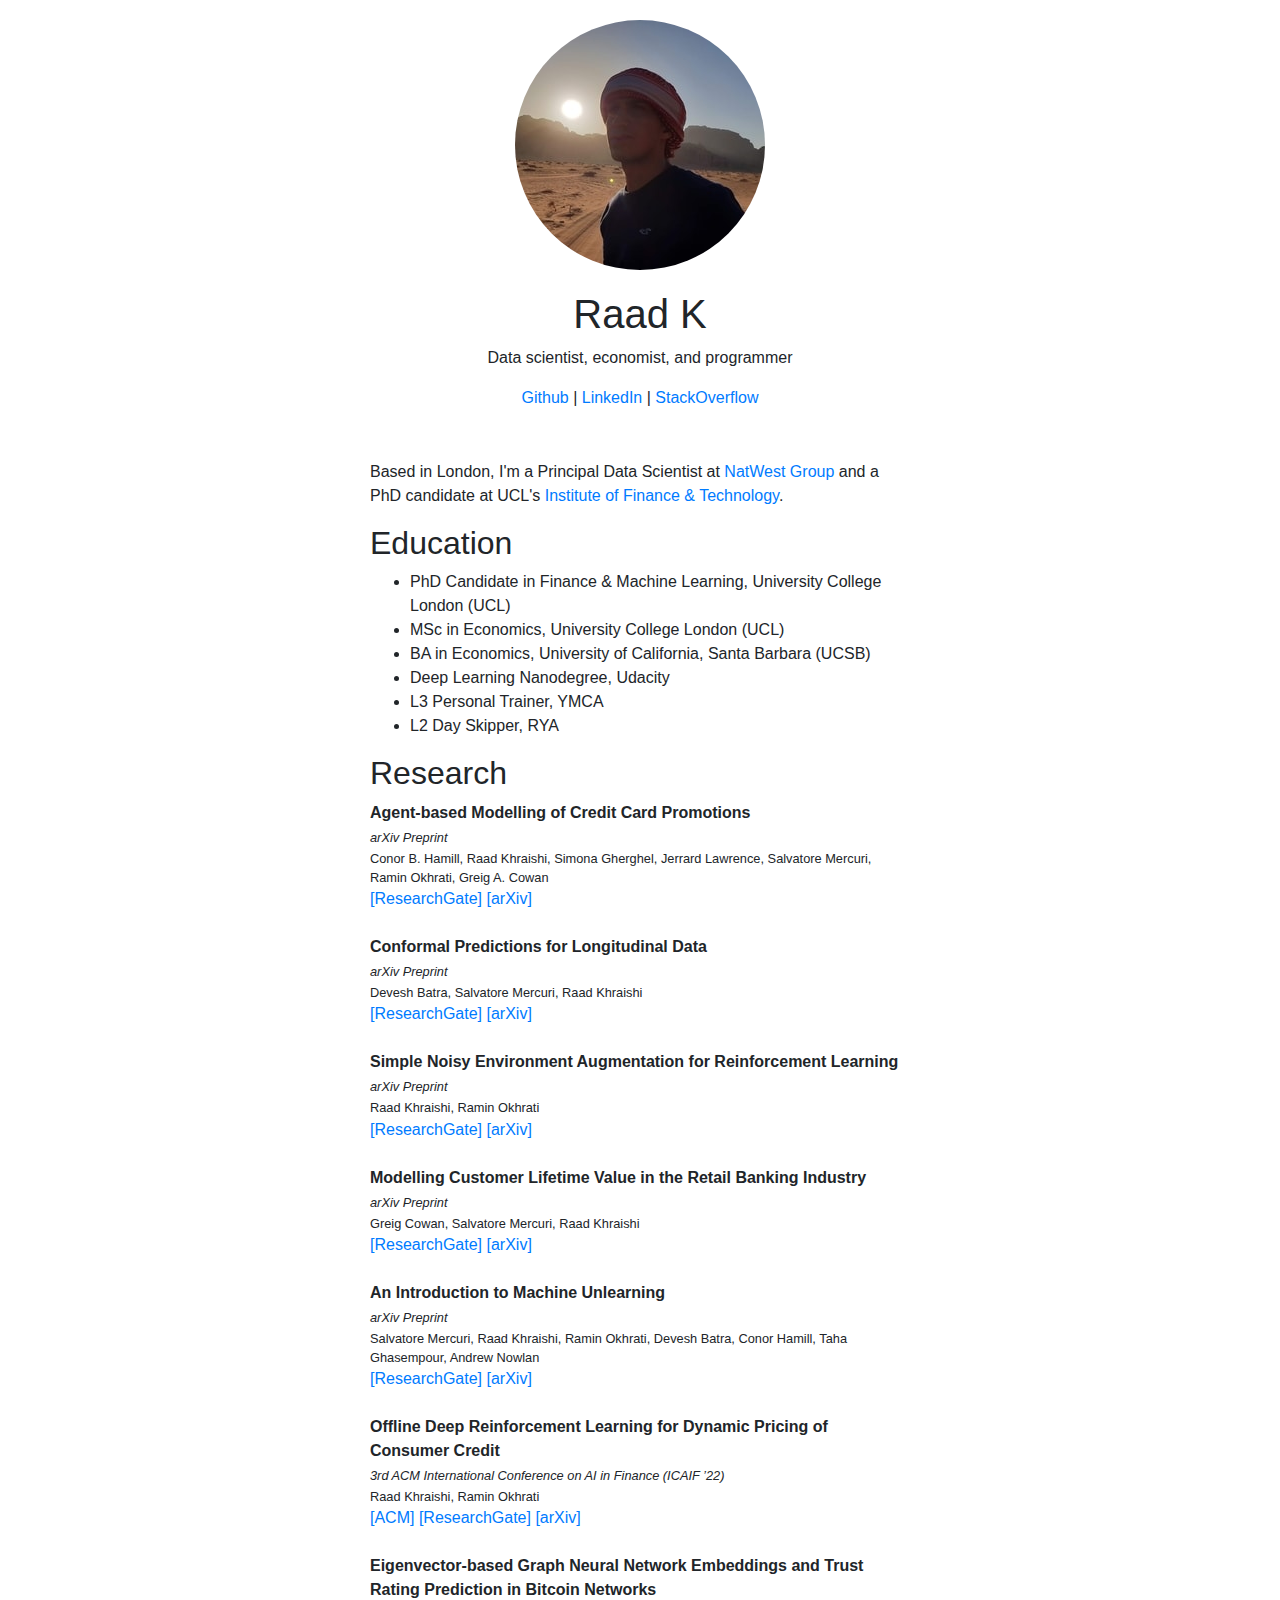
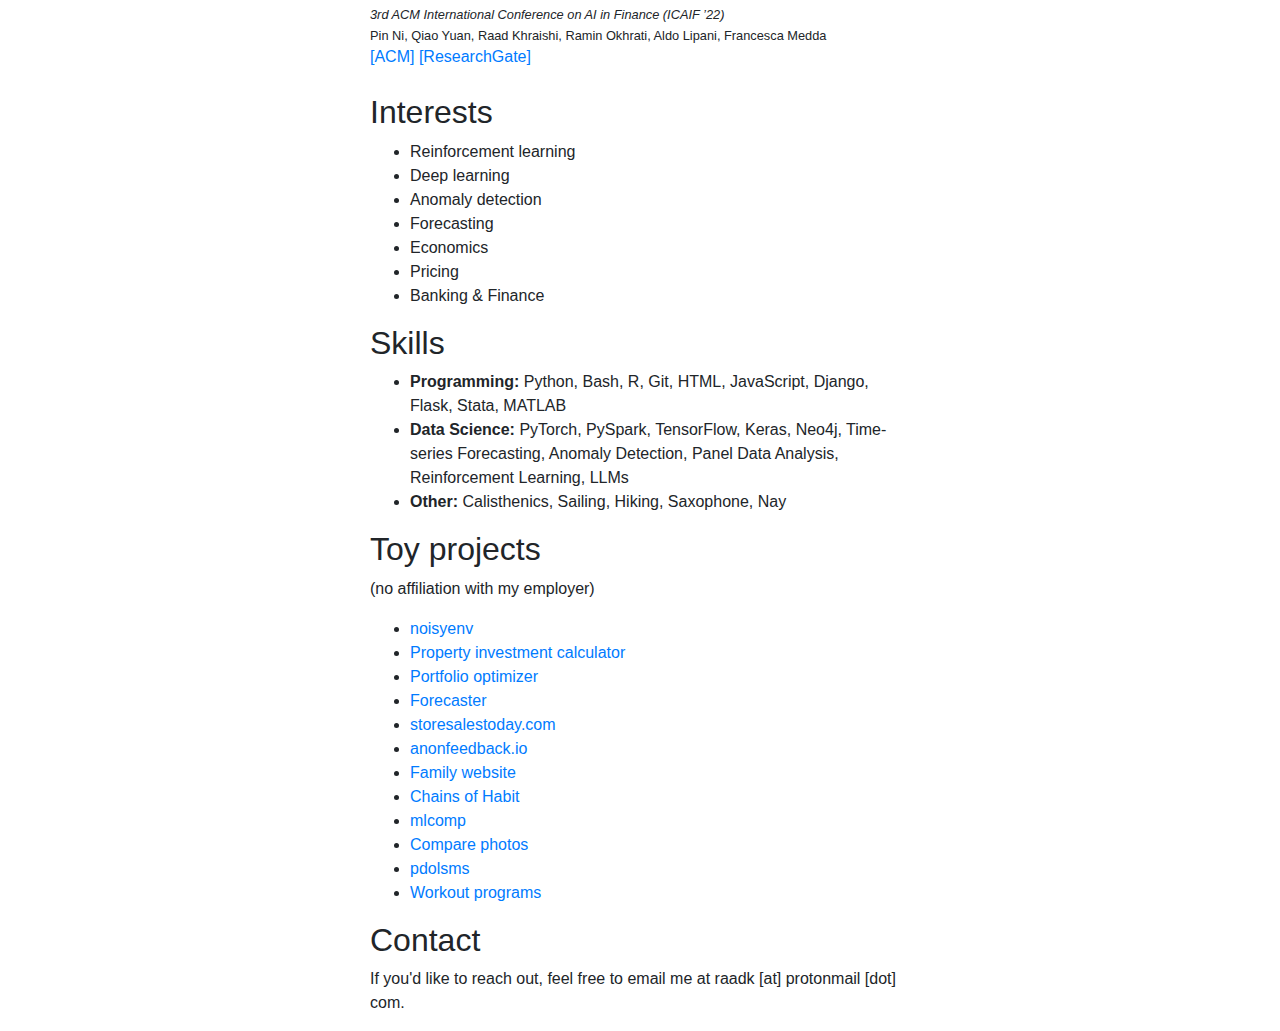
<file: index.html>
<!doctype html>
<html lang="en">
<head>
    <meta charset="utf-8">
    <meta name="viewport" content="width=device-width, initial-scale=1, shrink-to-fit=no">
    <link rel="stylesheet" href="https://maxcdn.bootstrapcdn.com/bootstrap/4.0.0/css/bootstrap.min.css"
          integrity="sha384-Gn5384xqQ1aoWXA+058RXPxPg6fy4IWvTNh0E263XmFcJlSAwiGgFAW/dAiS6JXm" crossorigin="anonymous">
    <title>Raad K</title>
    <meta property="og:description" content="Data scientist, economist, and programmer">
    <meta property="og:locale" content="en-us">
    <link rel="shortcut icon" href="favicon.ico"/>
    <link rel="stylesheet" href="css/styles.css"/>
</head>

<body>

<div class="container">
    <div class="row">
        <div class="col-12 col-md-10 offset-md-1 col-xl-6 offset-xl-3">
            <div class="text-center heading">
                <img class="portrait" src="img/profile.jpg" itemprop="image" alt="Profile photo">
                <h1>Raad K</h1>
                <p>Data scientist, economist, and programmer</p>
                <p><a href="https://github.com/raadk">Github</a> | <a href="https://www.linkedin.com/in/raadkhraishi/">LinkedIn</a>
                    | <a href="https://stackoverflow.com/users/4005390/raad">StackOverflow</a></p>
            </div>

            <p>Based in London, I'm a Principal Data Scientist at <a href="https://www.natwestgroup.com/">NatWest Group</a> and a PhD candidate at UCL's <a href="https://www.ucl.ac.uk/institute-finance-technology/">Institute of Finance &amp; Technology</a>.</p>

            <h2>Education</h2>
            <ul>
              <li>PhD Candidate in Finance &amp; Machine Learning, University College London (UCL)</li>
              <li>MSc in Economics, University College London (UCL)</li>
              <li>BA in Economics, University of California, Santa Barbara (UCSB)</li>
              <li>Deep Learning Nanodegree, Udacity</li>
              <li>L3 Personal Trainer, YMCA</li>
              <li>L2 Day Skipper, RYA</li>
            </ul>

            <h2>Research</h2>
            <div class='pub-entry'>
                <div class='font-weight-bold'>
                    Agent-based Modelling of Credit Card Promotions
                </div>
                <span class='small font-italic'>arXiv Preprint</span>
                <div class='small'>
                    Conor B. Hamill, Raad Khraishi, Simona Gherghel, Jerrard Lawrence, Salvatore Mercuri, Ramin Okhrati, Greig A. Cowan
                </div>
                <div>
                    <a href='https://www.researchgate.net/publication/375423451_Agent-based_Modelling_of_Credit_Card_Promotions'>[ResearchGate]</a> 
                    <a href='https://arxiv.org/abs/2311.01901'>[arXiv]</a> 
                </div>
                <br>
            </div>
            
            <div class='pub-entry'>
                <div class='font-weight-bold'>
                    Conformal Predictions for Longitudinal Data
                </div>
                <span class='small font-italic'>arXiv Preprint</span>
                <div class='small'>
                    Devesh Batra, Salvatore Mercuri, Raad Khraishi
                </div>
                <div>
                    <a href='https://www.researchgate.net/publication/374447509_Conformal_Predictions_for_Longitudinal_Data'>[ResearchGate]</a> 
                    <a href='https://arxiv.org/abs/2310.02863'>[arXiv]</a> 
                </div>
                <br>
            </div>

            <div class='pub-entry'>
                <div class='font-weight-bold'>
                    Simple Noisy Environment Augmentation for Reinforcement Learning
                </div>
                <span class='small font-italic'>arXiv Preprint</span>
                <div class='small'>
                    Raad Khraishi, Ramin Okhrati
                </div>
                <div>
                    <a href='https://www.researchgate.net/publication/370524797_Simple_Noisy_Environment_Augmentation_for_Reinforcement_Learning'>[ResearchGate]</a> 
                    <a href='https://arxiv.org/abs/2305.02882'>[arXiv]</a> 
                </div>
                <br>
            </div>

            <div class='pub-entry'>
                <div class='font-weight-bold'>
                    Modelling Customer Lifetime Value in the Retail Banking Industry
                </div>
                <span class='small font-italic'>arXiv Preprint</span>
                <div class='small'>
                    Greig Cowan, Salvatore Mercuri, Raad Khraishi
                </div>
                <div>
                    <a href='https://www.researchgate.net/publication/369855010_Modelling_customer_lifetime-value_in_the_retail_banking_industry'>[ResearchGate]</a> 
                    <a href='https://arxiv.org/abs/2304.03038'>[arXiv]</a> 
                </div>
                <br>
            </div>

            <div class='pub-entry'>
                <div class='font-weight-bold'>
                    An Introduction to Machine Unlearning
                </div>
                <span class='small font-italic'>arXiv Preprint</span>
                <div class='small'>
                    Salvatore Mercuri, Raad Khraishi, Ramin Okhrati, Devesh Batra, Conor Hamill, Taha Ghasempour, Andrew Nowlan
                </div>
                <div>
                    <a href='https://www.researchgate.net/publication/363269845_An_Introduction_to_Machine_Unlearning'>[ResearchGate]</a>
                    <a href='https://arxiv.org/abs/2209.00939'>[arXiv]</a> 
                </div>
                <br>
            </div>

            <div class='pub-entry'>
                <div class='font-weight-bold'>
                    Offline Deep Reinforcement Learning for Dynamic Pricing of Consumer Credit
                </div>
                <span class='small font-italic'>3rd ACM International Conference on AI in Finance (ICAIF ’22)</span>
                <div class='small'>
                    Raad Khraishi, Ramin Okhrati
                </div>
                <div>
                    <a href='https://dl.acm.org/doi/10.1145/3533271.3561682'>[ACM]</a> 
                    <a href='https://www.researchgate.net/publication/364049242_Offline_Deep_Reinforcement_Learning_for_Dynamic_Pricing_of_Consumer_Credit'>[ResearchGate]</a>
                    <a href='https://arxiv.org/abs/2203.03003'>[arXiv]</a> 
                </div>
                <br>
            </div>

            <div class='pub-entry'>
                <div class='font-weight-bold'>
                    Eigenvector-based Graph Neural Network Embeddings and Trust Rating Prediction in Bitcoin Networks
                </div>
                <span class='small font-italic'>3rd ACM International Conference on AI in Finance (ICAIF ’22)</span>
                <div class='small'>
                    Pin Ni, Qiao Yuan, Raad Khraishi, Ramin Okhrati, Aldo Lipani, Francesca Medda
                </div>
                <div>
                    <a href='https://dl.acm.org/doi/10.1145/3533271.3561793'>[ACM]</a> 
                    <a href='https://www.researchgate.net/publication/363634707_Eigenvector-based_Graph_Neural_Network_Embeddings_and_Trust_Rating_Prediction_in_Bitcoin_Networks'>[ResearchGate]</a>
                </div>
                <br>
            </div>

            <h2>Interests</h2>
            <ul>
                <li>Reinforcement learning</li>
                <li>Deep learning</li>
                <li>Anomaly detection</li>
                <li>Forecasting</li>
                <li>Economics</li>
                <li>Pricing</li>
                <li>Banking &amp; Finance</li>
            </ul>

            <h2>Skills</h2>
            <ul>
                <li><strong>Programming:</strong> Python, Bash, R, Git, HTML, JavaScript, Django, Flask, Stata, MATLAB
                </li>
                <li><strong>Data Science:</strong> PyTorch, PySpark, TensorFlow, Keras, Neo4j, Time-series Forecasting,
                    Anomaly Detection, Panel Data Analysis, Reinforcement Learning, LLMs
                </li>
                <li><strong>Other:</strong> Calisthenics, Sailing, Hiking, Saxophone, Nay</li>
            </ul>

            <h2>Toy projects </h2>
            <p>(no affiliation with my employer)</p>
            <ul>
                <li><a href="https://github.com/UCL-IFT/noisyenv">noisyenv</a></li>
                <li><a href="http://raadk.github.io/property-calculator.html">Property investment calculator</a></li>
                <li><a href="http://raadk.github.io/portfolio.html">Portfolio optimizer</a></li>
                <li><a href="http://raadk.github.io/forecast.html">Forecaster</a></li>
                <li><a href="https://storesalestoday.com/">storesalestoday.com</a></li>
                <li><a href="https://anonfeedback.io/">anonfeedback.io</a></li>
                <li><a href="https://khraishi.com/">Family website</a></li>
                <li><a href="https://www.chainsofhabit.com/">Chains of Habit</a></li>
                <li><a href="https://github.com/raadk/mlcomp">mlcomp</a></li>
                <li><a href="http://raadk.github.io/compare-photos.html">Compare photos</a></li>
                <li><a href="https://cran.r-project.org/web/packages/pdolsms/index.html">pdolsms</a></li>
                <li><a href="http://raadk.github.io/workouts">Workout programs</a></li>
            </ul>

            <h2>Contact</h2>
            <p>If you'd like to reach out, feel free to email me at raadk [at] protonmail [dot] com.</p>
        </div>
    </div>
</div>

<script src="https://code.jquery.com/jquery-3.2.1.slim.min.js"
        integrity="sha384-KJ3o2DKtIkvYIK3UENzmM7KCkRr/rE9/Qpg6aAZGJwFDMVNA/GpGFF93hXpG5KkN"
        crossorigin="anonymous"></script>
<script src="https://cdnjs.cloudflare.com/ajax/libs/popper.js/1.12.9/umd/popper.min.js"
        integrity="sha384-ApNbgh9B+Y1QKtv3Rn7W3mgPxhU9K/ScQsAP7hUibX39j7fakFPskvXusvfa0b4Q"
        crossorigin="anonymous"></script>
<script src="https://maxcdn.bootstrapcdn.com/bootstrap/4.0.0/js/bootstrap.min.js"
        integrity="sha384-JZR6Spejh4U02d8jOt6vLEHfe/JQGiRRSQQxSfFWpi1MquVdAyjUar5+76PVCmYl"
        crossorigin="anonymous"></script>
</body>
</html>
</file>
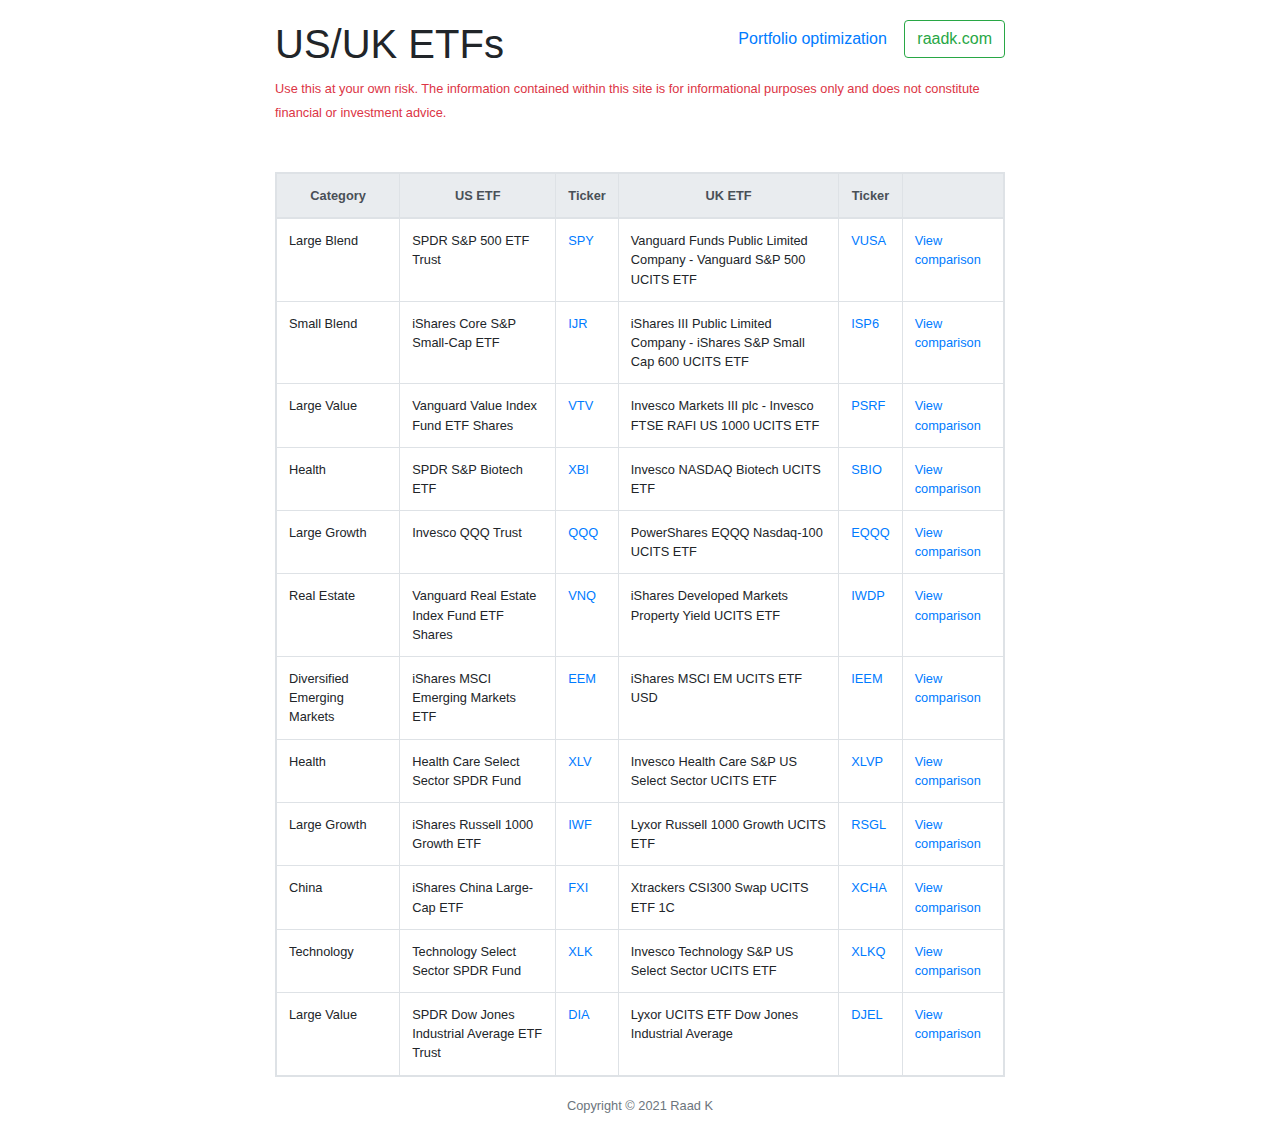
<file: etfs.html>
<!DOCTYPE html>
<html lang="en">
<head>
    <meta charset="utf-8">
    <meta name="viewport" content="width=device-width, initial-scale=1">
    <meta name="author" content="Raad K">
    <meta name="description"
          content="Find UK equivalents of popular US ETFs">
    <link rel="shortcut icon" href="favicon.ico"/>
    <title>UK ETFs - raadk.com</title>
    <link rel="stylesheet" href="https://maxcdn.bootstrapcdn.com/bootstrap/4.0.0/css/bootstrap.min.css"
          integrity="sha384-Gn5384xqQ1aoWXA+058RXPxPg6fy4IWvTNh0E263XmFcJlSAwiGgFAW/dAiS6JXm" crossorigin="anonymous">

    <link rel="stylesheet" href="css/dashboard_styles.css">

    <script
            src="https://code.jquery.com/jquery-3.6.0.min.js"
            integrity="sha256-/xUj+3OJU5yExlq6GSYGSHk7tPXikynS7ogEvDej/m4="
            crossorigin="anonymous"></script>
    <script src="https://cdnjs.cloudflare.com/ajax/libs/popper.js/1.12.9/umd/popper.min.js"
            integrity="sha384-ApNbgh9B+Y1QKtv3Rn7W3mgPxhU9K/ScQsAP7hUibX39j7fakFPskvXusvfa0b4Q"
            crossorigin="anonymous"></script>
    <script src="https://maxcdn.bootstrapcdn.com/bootstrap/4.0.0/js/bootstrap.min.js"
            integrity="sha384-JZR6Spejh4U02d8jOt6vLEHfe/JQGiRRSQQxSfFWpi1MquVdAyjUar5+76PVCmYl"
            crossorigin="anonymous"></script>
</head>
<body>
<div class="container">
    <div class="jumbotron">
        <div class="row">
            <div class="col-12 col-lg-10 offset-lg-1 col-xl-8 offset-xl-2">
                <p class="float-right">
                    <a class="btn btn-link" href="http://raadk.com/portfolio.html">Portfolio optimization</a>
                    <a class='btn btn-outline-success' href="index.html">raadk.com</a>
                </p>
                <h1>US/UK ETFs</h1>
                <p class="text-small">
                    <small>
                <span class="text-danger">Use this at your own risk.
                The information contained within this site is for informational purposes only
                    and does not constitute financial or investment advice.</span>
                    </small>
                </p>
            </div>
        </div>
    </div>


    <div class="row">
        <div class="col-xs-12 col-md-8 offset-md-2">
            <table class="table table-responsive table-bordered">
                <thead class="thead-light">
                <tr>
                    <th scope="col">Category</th>
                    <th scope="col">US ETF</th>
                    <th scope="col">Ticker</th>
                    <th scope="col">UK ETF</th>
                    <th scope="col">Ticker</th>
                    <th scope="col"></th>
                </tr>
                </thead>
                <tbody>
                <tr>
                    <td>Large Blend</td>
                    <td>SPDR S&P 500 ETF Trust</td>
                    <td><a href="https://finance.yahoo.com/quote/SPY?p=SPY&.tsrc=fin-srch">SPY</a></td>
                    <td>Vanguard Funds Public Limited Company - Vanguard S&P 500 UCITS ETF</td>
                    <td><a href="https://finance.yahoo.com/quote/VUSA.L?p=VUSA.L&.tsrc=fin-srch">VUSA</a></td>
                    <td><a href="https://www.google.com/finance/quote/SPY:NYSEARCA?comparison=LON%3AVUSA&window=5Y">View
                        comparison</a></td>
                </tr>
                <tr>
                    <td>Small Blend</td>
                    <td>iShares Core S&P Small-Cap ETF</td>
                    <td><a href="https://finance.yahoo.com/quote/IJR?p=IJR&.tsrc=fin-srch">IJR</a></td>
                    <td>iShares III Public Limited Company - iShares S&P Small Cap 600 UCITS ETF</td>
                    <td><a href="https://finance.yahoo.com/quote/ISP6.L?p=ISP6.L&.tsrc=fin-srch">ISP6</a></td>
                    <td><a href="https://www.google.com/finance/quote/IJR:NYSEARCA?comparison=LON%3AISP6&window=5Y">View
                        comparison</a></td>
                </tr>
                <tr>
                    <td>Large Value</td>
                    <td>Vanguard Value Index Fund ETF Shares</td>
                    <td><a href="https://finance.yahoo.com/quote/VTV?p=VTV&.tsrc=fin-srch">VTV</a></td>
                    <td>Invesco Markets III plc - Invesco FTSE RAFI US 1000 UCITS ETF</td>
                    <td><a href="https://finance.yahoo.com/quote/PSRF.L?p=PSRF.L&.tsrc=fin-srch">PSRF</a></td>
                    <td><a href="https://www.google.com/finance/quote/VTV:NYSEARCA?comparison=LON%3APSRF&window=5Y">View
                        comparison</a></td>
                </tr>
                <tr>
                    <td>Health</td>
                    <td>SPDR S&P Biotech ETF</td>
                    <td><a href="https://finance.yahoo.com/quote/XBI?p=XBI&.tsrc=fin-srch">XBI</a></td>
                    <td>Invesco NASDAQ Biotech UCITS ETF</td>
                    <td><a href="https://finance.yahoo.com/quote/SBIO.L?p=SBIO.L&.tsrc=fin-srch">SBIO</a></td>
                    <td><a href="https://www.google.com/finance/quote/XBI:NYSEARCA?comparison=LON%3ASBIO&window=5Y">View
                        comparison</a></td>
                </tr>
                <tr>
                    <td>Large Growth</td>
                    <td>Invesco QQQ Trust</td>
                    <td><a href="https://finance.yahoo.com/quote/QQQ?p=QQQ&.tsrc=fin-srch">QQQ</a></td>
                    <td>PowerShares EQQQ Nasdaq-100 UCITS ETF</td>
                    <td><a href="https://finance.yahoo.com/quote/EQQQ.L?p=EQQQ.L&.tsrc=fin-srch">EQQQ</a></td>
                    <td><a href="https://www.google.com/finance/quote/QQQ:NASDAQ?comparison=LON%3AEQQQ&window=5Y">View
                        comparison</a></td>
                </tr>
                <tr>
                    <td>Real Estate</td>
                    <td>Vanguard Real Estate Index Fund ETF Shares</td>
                    <td><a href="https://finance.yahoo.com/quote/VNQ?p=VNQ&.tsrc=fin-srch">VNQ</a></td>
                    <td>iShares Developed Markets Property Yield UCITS ETF</td>
                    <td><a href="https://finance.yahoo.com/quote/IWDP.L?p=IWDP.L&.tsrc=fin-srch">IWDP</a></td>
                    <td><a href="https://www.google.com/finance/quote/VNQ:NYSEARCA?comparison=LON%3AIWDP&window=5Y">View
                        comparison</a></td>
                </tr>
                <tr>
                    <td>Diversified Emerging Markets</td>
                    <td>iShares MSCI Emerging Markets ETF</td>
                    <td><a href="https://finance.yahoo.com/quote/EEM?p=EEM&.tsrc=fin-srch">EEM</a></td>
                    <td>iShares MSCI EM UCITS ETF USD</td>
                    <td><a href="https://finance.yahoo.com/quote/IEEM.L?p=IEEM.L&.tsrc=fin-srch">IEEM</a></td>
                    <td><a href="https://www.google.com/finance/quote/EEM:NYSEARCA?comparison=LON%3AIEEM&window=5Y">View
                        comparison</a></td>
                </tr>
                <tr>
                    <td>Health</td>
                    <td>Health Care Select Sector SPDR Fund</td>
                    <td><a href="https://finance.yahoo.com/quote/XLV?p=XLV&.tsrc=fin-srch">XLV</a></td>
                    <td>Invesco Health Care S&P US Select Sector UCITS ETF</td>
                    <td><a href="https://finance.yahoo.com/quote/XLVP.L?p=XLVP.L&.tsrc=fin-srch">XLVP</a></td>
                    <td><a href="https://www.google.com/finance/quote/XLV:NYSEARCA?comparison=LON%3AXLVP&window=5Y">View
                        comparison</a></td>
                </tr>
                <tr>
                    <td>Large Growth</td>
                    <td>iShares Russell 1000 Growth ETF</td>
                    <td><a href="https://finance.yahoo.com/quote/IWF?p=IWF&.tsrc=fin-srch">IWF</a></td>
                    <td>Lyxor Russell 1000 Growth UCITS ETF</td>
                    <td><a href="https://finance.yahoo.com/quote/RSGL.L?p=RSGL.L&.tsrc=fin-srch">RSGL</a></td>
                    <td><a href="https://www.google.com/finance/quote/IWF:NYSEARCA?comparison=LON%3ARSGL&window=5Y">View
                        comparison</a></td>
                </tr>
                <tr>
                    <td>China</td>
                    <td>iShares China Large-Cap ETF</td>
                    <td><a href="https://finance.yahoo.com/quote/FXI?p=FXI&.tsrc=fin-srch">FXI</a></td>
                    <td>Xtrackers CSI300 Swap UCITS ETF 1C</td>
                    <td><a href="https://finance.yahoo.com/quote/XCHA.L?p=XCHA.L&.tsrc=fin-srch">XCHA</a></td>
                    <td><a href="https://www.google.com/finance/quote/FXI:NYSEARCA?comparison=LON%3AXCHA&window=5Y">View
                        comparison</a></td>
                </tr>
                <tr>
                    <td>Technology</td>
                    <td>Technology Select Sector SPDR Fund</td>
                    <td><a href="https://finance.yahoo.com/quote/XLK?p=XLK&.tsrc=fin-srch">XLK</a></td>
                    <td>Invesco Technology S&P US Select Sector UCITS ETF</td>
                    <td><a href="https://finance.yahoo.com/quote/XLKQ.L?p=XLKQ.L&.tsrc=fin-srch">XLKQ</a></td>
                    <td><a href="https://www.google.com/finance/quote/XLK:NYSEARCA?comparison=LON%3AXLKQ&window=5Y">View
                        comparison</a></td>
                </tr>
                <tr>
                    <td>Large Value</td>
                    <td>SPDR Dow Jones Industrial Average ETF Trust</td>
                    <td><a href="https://finance.yahoo.com/quote/DIA?p=DIA&.tsrc=fin-srch">DIA</a></td>
                    <td>Lyxor UCITS ETF Dow Jones Industrial Average</td>
                    <td><a href="https://finance.yahoo.com/quote/DJEL.L?p=DJEL.L&.tsrc=fin-srch">DJEL</a></td>
                    <td><a href="https://www.google.com/finance/quote/DIA:NYSEARCA?comparison=LON%3ADJEL&window=5Y">View
                        comparison</a></td>
                </tr>
                </tbody>
            </table>
        </div>
        <!--col-->
    </div>
    <!--row-->

    <p class="text-muted text-center"><small>Copyright &copy; 2021 Raad K</small></p>
</div>
<!--container-->

<script>
    (function (i, s, o, g, r, a, m) {
        i['GoogleAnalyticsObject'] = r;
        i[r] = i[r] || function () {
            (i[r].q = i[r].q || []).push(arguments)
        }, i[r].l = 1 * new Date();
        a = s.createElement(o),
            m = s.getElementsByTagName(o)[0];
        a.async = 1;
        a.src = g;
        m.parentNode.insertBefore(a, m)
    })(window, document, 'script', 'https://www.google-analytics.com/analytics.js', 'ga');

    ga('create', 'UA-98396812-4', 'auto');
    ga('send', 'pageview');
</script>

</body>

</html>
</file>
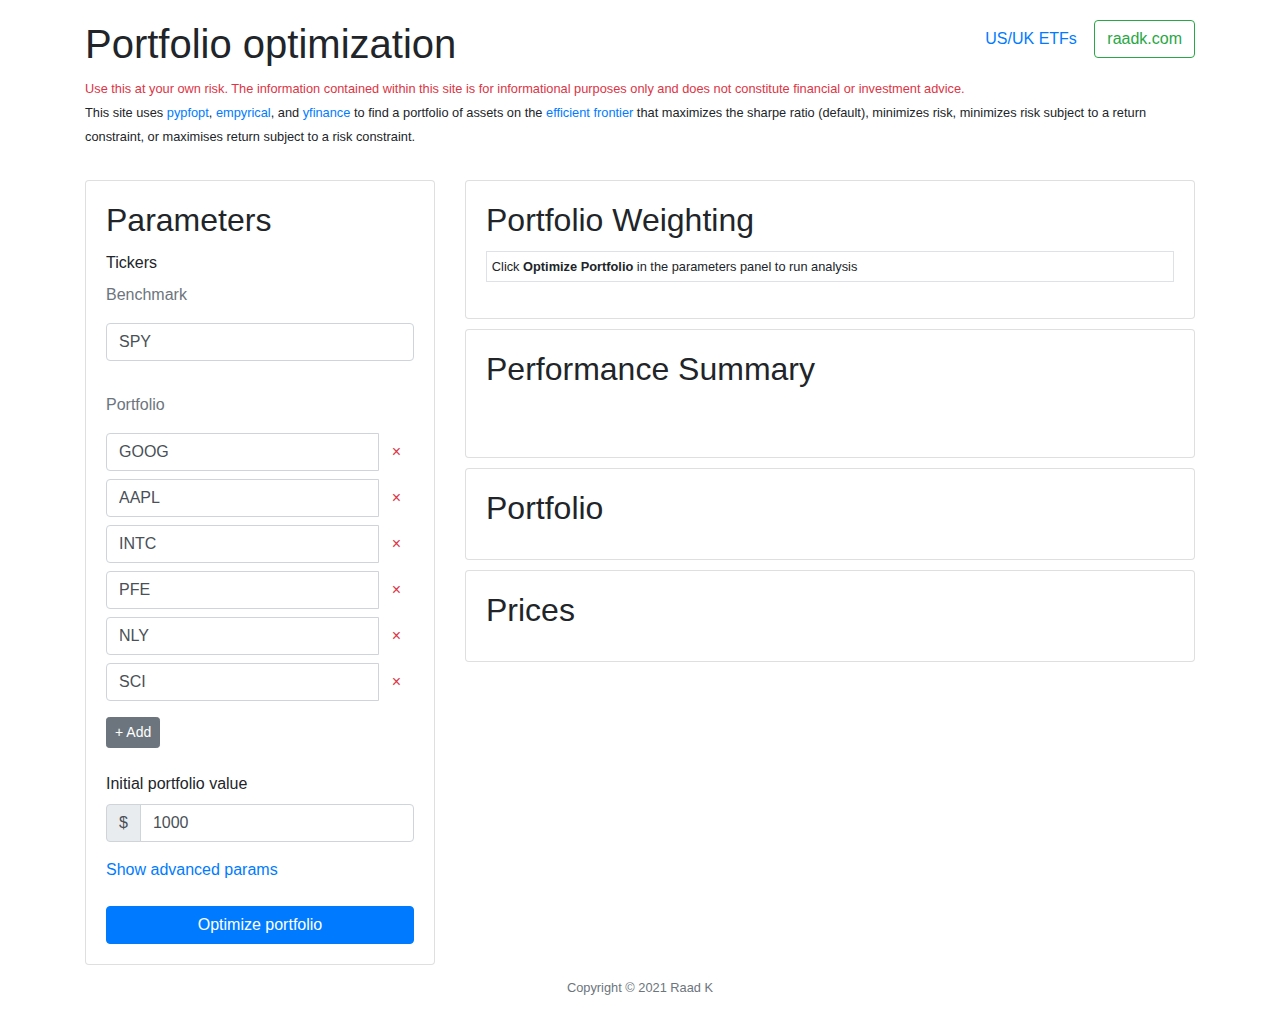
<file: portfolio.html>
<!DOCTYPE html>
<html lang="en">
<head>
    <meta charset="utf-8">
    <meta name="viewport" content="width=device-width, initial-scale=1">
    <meta name="author" content="Raad K">
    <meta name="description"
          content="Find an optional portfolio of assets on the efficient frontier">
    <link rel="shortcut icon" href="favicon.ico"/>
    <title>Portfolio optimization - raadk.com</title>
    <link rel="stylesheet" href="https://maxcdn.bootstrapcdn.com/bootstrap/4.0.0/css/bootstrap.min.css"
          integrity="sha384-Gn5384xqQ1aoWXA+058RXPxPg6fy4IWvTNh0E263XmFcJlSAwiGgFAW/dAiS6JXm" crossorigin="anonymous">

    <link rel="stylesheet" href="css/dashboard_styles.css">

    <script
            src="https://code.jquery.com/jquery-3.6.0.min.js"
            integrity="sha256-/xUj+3OJU5yExlq6GSYGSHk7tPXikynS7ogEvDej/m4="
            crossorigin="anonymous"></script>
    <script src="https://cdnjs.cloudflare.com/ajax/libs/popper.js/1.12.9/umd/popper.min.js"
            integrity="sha384-ApNbgh9B+Y1QKtv3Rn7W3mgPxhU9K/ScQsAP7hUibX39j7fakFPskvXusvfa0b4Q"
            crossorigin="anonymous"></script>
    <script src="https://maxcdn.bootstrapcdn.com/bootstrap/4.0.0/js/bootstrap.min.js"
            integrity="sha384-JZR6Spejh4U02d8jOt6vLEHfe/JQGiRRSQQxSfFWpi1MquVdAyjUar5+76PVCmYl"
            crossorigin="anonymous"></script>
</head>
<body>
<div class="container">
    <div class="jumbotron">
        <p class="float-right">
            <a class="btn btn-link" href="etfs.html">US/UK ETFs</a>
            <a class='btn btn-outline-success' href="index.html">raadk.com</a>
        </p>
        <h1>Portfolio optimization</h1>
        <p class="text-small">
            <small>
                <span class="text-danger">Use this at your own risk.
                The information contained within this site is for informational purposes only
                    and does not constitute financial or investment advice.</span>
                <br>This site uses <a href="https://pyportfolioopt.readthedocs.io/en/latest/">pypfopt</a>, <a
                    href="https://quantopian.github.io/empyrical/">empyrical</a>, and <a
                    href="https://pypi.org/project/yfinance/">yfinance</a>
                to find a portfolio of assets on the <a href="https://en.wikipedia.org/wiki/Efficient_frontier">efficient
                frontier</a> that maximizes the
                sharpe ratio (default), minimizes risk, minimizes risk subject to a return constraint, or maximises
                return subject
                to a risk constraint.
            </small>

        </p>
    </div>


    <div class="row">
        <div class="col-12 col-md-4">
            <div class="card">
                <div class="card-body">
                    <div class="card-title">
                        <a class="no-styling-link" data-toggle="collapse" href="#parameters" role="button"
                           aria-expanded="false" aria-controls="parameters">
                            <h2>Parameters</h2>
                        </a>
                    </div>
                    <div class="" id="parameters">
                        <form id="paramForm">
                            <div class="form-group ticker-wrap">
                                <label for="ticker">Tickers</label>
                                <p class="text-muted">Benchmark</p>
                                <div class="input-group mb-2">
                                    <input type="text" class="form-control ticker-input" id="ticker" name="tickers[]"
                                           value="SPY">
                                    <!--                                    <a href="#" class="btn text-danger remove-ticker">&times;</a>-->
                                </div>
                                <br>
                                <p class="text-muted">Portfolio</p>
                                <div class="portfolio-tickers">

                                    <div class="input-group mb-2">
                                        <input type="text" class="form-control ticker-input" name="tickers[]"
                                               value="GOOG">
                                        <a class="btn text-danger remove-ticker">&times;</a>
                                    </div>
                                    <div class="input-group mb-2">
                                        <input type="text" class="form-control ticker-input" name="tickers[]"
                                               value="AAPL">
                                        <a class="btn text-danger remove-ticker">&times;</a>
                                    </div>
                                    <div class="input-group mb-2">
                                        <input type="text" class="form-control ticker-input" name="tickers[]"
                                               value="INTC">
                                        <a class="btn text-danger remove-ticker">&times;</a>
                                    </div>
                                    <div class="input-group mb-2">
                                        <input type="text" class="form-control ticker-input" name="tickers[]"
                                               value="PFE">
                                        <a class="btn text-danger remove-ticker">&times;</a>
                                    </div>
                                    <div class="input-group mb-2">
                                        <input type="text" class="form-control ticker-input" name="tickers[]"
                                               value="NLY">
                                        <a class="btn text-danger remove-ticker">&times;</a>
                                    </div>
                                    <div class="input-group mb-2">
                                        <input type="text" class="form-control ticker-input" name="tickers[]"
                                               value="SCI">
                                        <a class="btn text-danger remove-ticker">&times;</a>
                                    </div>
                                </div>
                            </div>
                            <button class="btn btn-sm btn-secondary" id="add-ticker">+ Add</button>
                            <br><br>

                            <div class="form-group">
                                <label for="portfolioValue">Initial portfolio value</label>
                                <div class="input-group mb-2">
                                    <div class="input-group-prepend">
                                        <div class="input-group-text">$</div>
                                    </div>
                                    <input type="number" class="form-control" id="portfolioValue" value="1000">
                                </div>
                            </div>

                            <a class="" data-toggle="collapse" href="#advancedParams" id="showAdvancedParams"
                               role="button" aria-expanded="false" aria-controls="advancedParams">
                                <span id="showText">Show</span> advanced params
                            </a>

                            <br><br>

                            <div class="collapse multi-collapse" id="advancedParams">

                                <div class="form-group">
                                    <label for="minPosition">Min position weight</label>
                                    <div class="input-group mb-2">
                                        <input type="number" step="0.01" class="form-control" id="minPosition"
                                               value="0">
                                    </div>
                                    <small id="minPositionHelp" class="form-text text-muted">Negative allows for
                                        shorting</small>
                                </div>

                                <div class="form-group">
                                    <label for="maxPosition">Max position weight</label>
                                    <div class="input-group mb-2">
                                        <input type="number" step="0.01" class="form-control" id="maxPosition"
                                               value="1.0">
                                    </div>
                                </div>

                                <div class="form-group">
                                    <label for="startDate">Start date</label>
                                    <div class="input-group mb-2">
                                        <input type="date" class="form-control" id="startDate" value="2015-01-01">
                                    </div>
                                </div>

                                <div class="form-group">
                                    <label for="valHorizon">Validation horizon (years)</label>
                                    <div class="input-group mb-2">
                                        <input type="number" class="form-control" id="valHorizon" value="1">
                                    </div>
                                    <small id="valHorizonHelp" class="form-text text-muted">
                                        Period to evaluate performance. The prior period will be used to calculate
                                        portfolio
                                        weights.
                                    </small>
                                </div>

                                <div class="form-group">
                                    <label for="objective">Objective</label>
                                    <select class="form-control" id="objective">
                                        <option value="max_sharpe" selected>Max sharpe ratio</option>
                                        <option value="min_volatility">Min volatility</option>
                                        <option value="efficient_risk">Efficient risk</option>
                                        <option value="efficient_return">Efficient return</option>
                                    </select>
                                </div>

                                <div class="form-group" id="targetReturnDiv" style="display:none;">
                                    <label for="targetReturn">Target annual return</label>
                                    <div class="input-group mb-2">
                                        <input type="number" step="0.01" class="form-control" id="targetReturn"
                                               value="0.1">
                                    </div>
                                </div>
                                <div class="form-group" id="targetVolatilityDiv" style="display:none;">
                                    <label for="targetVolatility">Target annual volatility</label>
                                    <div class="input-group mb-2">
                                        <input type="number" step="0.01" class="form-control" id="targetVolatility"
                                               value="0.2">
                                    </div>
                                </div>
                                <br>
                            </div>

                            <button type="submit" class="btn btn-block btn-primary">Optimize portfolio</button>

                        </form>

                    </div>
                </div>
                <!--card-body-->
            </div>
            <!--card-->
        </div>
        <!--col-->

        <div class="col-12 col-md-8">

            <div class="card">
                <div class="card-body">
                    <div class="card-title">
                        <h2>Portfolio Weighting</h2>
                    </div>
                    <div>
                        <div class="table-responsive">
                            <table class="table table-bordered table-sm" id="allocationTable">
                                <thead>
                                </thead>
                                <tbody>
                                <tr>
                                    <td colspan="3">Click <strong>Optimize Portfolio</strong> in the parameters panel to
                                        run analysis
                                    </td>
                                </tr>
                                </tbody>

                            </table>
                        </div>
                    </div>
                </div>
                <!--card-body-->
            </div>
            <!--card-->

            <div class="card">
                <div class="card-body">
                    <div class="card-title">
                        <h2>Performance Summary</h2>
                        <br>
                        <table class="table table-bordered table-sm" id="summaryTable">
                            <thead>
                            </thead>
                            <tbody>
                            </tbody>

                        </table>
                    </div>
                </div>
                <!--card-body-->
            </div>
            <!--card-->

            <div class="card">
                <div class="card-body">
                    <div class="card-title">
                        <h2>Portfolio</h2>
                    </div>
                    <div id="plot_portfolio">
                    </div>
                </div>
                <!--card-body-->
            </div>
            <!--card-->

            <div class="card">
                <div class="card-body">
                    <div class="card-title">
                        <h2>Prices</h2>
                    </div>
                    <div id="plot_prices">
                    </div>
                </div>
                <!--card-body-->
            </div>
            <!--card-->

        </div>
        <!--col-->

    </div>
    <!--row-->
    <p class="text-muted text-center"><small>Copyright &copy; 2021 Raad K</small></p>
</div>
<!--container-->

<script src="https://cdn.plot.ly/plotly-1.2.0.min.js"></script>


<script>
    $(document).ready(function () {


        function roundToTwo(num) {
            https://stackoverflow.com/questions/11832914/how-to-round-to-at-most-2-decimal-places-if-necessary
                return +(Math.round(num + "e+2") + "e-2");
        }


        var min_tickers = 2 + 1;
        var max_tickers = 100; //maximum input boxes allowed
        var wrapper = $(".portfolio-tickers"); //Fields wrapper
        var add_button = $("#add-ticker"); //Add button ID
        var n_ticker_inputs = 1; //initial text box count

        function addTickerInputGroup(value = "") {
            wrapper.append(`
                <div class="input-group mb-2">
                    <input type="text" class="form-control ticker-input" name="tickers[]" value="${value}">
                    <a class="btn text-danger remove-ticker" >&times;</a>
                </div>
            `)
        }

        add_button.click(function (e) {
            e.preventDefault();
            if (n_ticker_inputs < max_tickers) { //max input box allowed
                n_ticker_inputs++; //text box increment
                addTickerInputGroup();
            }
        })

        wrapper.on("click", ".remove-ticker", function (e) { //user click on remove text
            e.preventDefault();
            $(this).parent('div').remove();
            n_ticker_inputs--;
        })

        function writeTable(tableId, tableData, skipFirstHeading = true) {
            let obj

            let thead = $(tableId + ' thead')
            obj = tableData[0]
            let tr = "";
            let i = 0
            for (let [key, value] of Object.entries(obj)) {
                if (!skipFirstHeading || i !== 0) {
                    tr += "<td>" + key + "</td>"
                } else {
                    tr += "<td></td>"
                }
                i++;
            }
            tr += ""
            thead.append(tr);


            let tbody = $(tableId + ' tbody')
            for (let i = 0; i < tableData.length; i++) {
                obj = tableData[i]
                let tr = "<tr>";
                for (let [key, value] of Object.entries(obj)) {
                    tr += "<td>" + value + "</td>"
                }
                tbody.append(tr);
            }
        }

        function unpack(rows, key) {
            return rows.map(function (row) {
                return row[key];
            });
        }


        var allocationTableBody = $('#allocationTable tbody')
        var allocationTableHead = $('#allocationTable thead')

        var summaryTableBody = $('#summaryTable tbody')
        var summaryTableHead = $('#summaryTable thead')

        function clearResults() {
            allocationTableBody.empty()
            allocationTableHead.empty()
            summaryTableHead.empty()
            summaryTableBody.empty()
            $('#plot_portfolio').empty()
            $('#plot_prices').empty()
        }


        function loadFromQueryString() {
            let params = (new URL(document.location)).searchParams;
            if (params.toString() === "") {
                return;
            }

            $('.portfolio-tickers').empty()


            let tickers = params.getAll("tickers[]");
            $('#ticker').val(tickers[0])
            tickers.shift();

            for (const t of tickers) {
                addTickerInputGroup(t);
            }

            let portfolioValue = params.get('portfolioValue');
            $('#portfolioValue').val(portfolioValue)

            let minPosition = params.get('minPosition');
            $('#minPosition').val(minPosition)

            let maxPosition = params.get('maxPosition');
            $('#maxPosition').val(maxPosition)

            let startDate = params.get('startDate')
            $('#startDate').val(startDate)

            let valHorizon = params.get('valHorizon')
            $('#valHorizon').val(valHorizon)

            let objective = params.get('objective')
            $('#objective').val(objective)

            let targetVolatility = params.get('targetVolatility')
            $('#targetVolatility').val(targetVolatility)

            let targetReturn = params.get('targetReturn')
            $('#targetReturn').val(targetReturn)
        }

        loadFromQueryString()


        function runAnalysis() {


            clearResults()
            allocationTableBody.append(`<tr><td colspan="3">Loading...</td></tr>`)

            let tickers = [];
            $(".ticker-input").each(function (index) {
                let symbol = $(this).val();
                if (symbol !== "") {
                    tickers.push(symbol);
                }
            });

            if (tickers.length < min_tickers) {
                alert(`Please provide at least ${min_tickers - 1} or more tickers in addition to the benchmark`)
                return;
            }
            let portfolioValue = parseFloat($('#portfolioValue').val());
            let minPosition = parseFloat($('#minPosition').val());
            let maxPosition = parseFloat($('#maxPosition').val());
            let startDate = $('#startDate').val();
            let valHorizon = parseInt($('#valHorizon').val());
            let objective = $('#objective').val();
            let targetVolatility = parseFloat($('#targetVolatility').val());
            let targetReturn = parseFloat($('#targetReturn').val());

            // let maxBeta = parseFloat($('#maxBeta').val());

            let parameters = {
                tickers: tickers,
                portfolioValue: portfolioValue,
                minPosition: minPosition,
                maxPosition: maxPosition,
                startDate: startDate,
                valHorizon: valHorizon,
                objective: objective,
                targetReturn: targetReturn,
                targetVolatility: targetVolatility,
            }
            console.log("Parameters", parameters)

            var str_params = $.param(parameters);
            var newurl = window.location.protocol + "//" + window.location.host + window.location.pathname + '?' + str_params;
            window.history.pushState({path: newurl}, '', newurl);

            // let apiURL = 'http://127.0.0.1:8000/portfolio?' + str_params
            let apiURL = 'http://46.101.78.204:89/portfolio?' + str_params

            $.get(apiURL, function (data) {
                clearResults()

                if (!data['success']) {
                    allocationTableBody.append(`<tr><td colspan="3">Error. ${data['error']}</td></tr>`)
                    return;
                }
                let trainStart = new Date(data['train_start'])
                let valStart = new Date(data['val_start'])
                let endDate = new Date(data['end_date'])

                // Display summary results
                let summary = JSON.parse(data['summary']);
                writeTable('#summaryTable', summary);
                summaryTableBody.append(`<tr><td colspan="4"><em>Summary based on performance from ${valStart.toLocaleDateString()} to ${endDate.toLocaleDateString()}</em></td></tr>`)
                console.log("Summary", summary)

                // Display allocation results
                let allocation = JSON.parse(data['allocation']['allocation'])
                let remaining_funds = JSON.parse(data['allocation']['remaining_funds'])
                writeTable('#allocationTable', allocation);
                allocationTableBody.append(`<tr> <td colspan="5"><em>Remaining funds = $${remaining_funds}</em></td></tr>`)
                allocationTableBody.append(`<tr><td colspan="5"><em>Portfolio weights calculated using data from ${trainStart.toLocaleDateString()} to ${valStart.toLocaleDateString()}</em></td></tr>`)
                console.log("Allocation", allocation)

                let cumReturns = JSON.parse(data['cum_returns'])
                let prices = JSON.parse(data['prices'])

                var data = [
                    {
                        x: unpack(cumReturns, "Date"),
                        y: unpack(cumReturns, "Portfolio"),
                        type: 'scatter',
                        mode: 'lines',
                        name: 'Portfolio',
                        line: {color: '#33b38d'}
                    },
                    {
                        x: unpack(cumReturns, "Date"),
                        y: unpack(cumReturns, "Equal Allocation"),
                        type: 'scatter',
                        mode: 'lines',
                        name: 'Equal Allocation',
                        line: {color: '#17becf'}
                    },
                    {
                        x: unpack(cumReturns, "Date"),
                        y: unpack(cumReturns, "Benchmark"),
                        type: 'scatter',
                        mode: 'lines',
                        name: 'Benchmark',
                        line: {color: '#888888'}
                    }
                ];
                var portfolioPlotLayout = {
                    // title: 'Cumulative returns',
                    legend: {orientation: "h", x: 0, y: 1},
                    yaxis: {title: 'Portfolio value ($)'},
                    margin: {r: 0, t: 0}
                };

                Plotly.newPlot('plot_portfolio', data, portfolioPlotLayout);

                var pricePlotData = []
                for (let t of tickers) {
                    pricePlotData.push(
                        {
                            x: unpack(prices, "Date"),
                            y: unpack(prices, t),
                            type: 'scatter',
                            mode: 'lines',
                            name: t,
                        }
                    )
                }

                var pricePlotLayout = {
                    legend: {orientation: "h", x: 0, y: 1},
                    // legend: {"orientation": "h"},
                    yaxis: {title: 'Close ($)'},
                    margin: {r: 0, t: 0}
                };

                Plotly.newPlot('plot_prices', pricePlotData, pricePlotLayout);

            })

        }

        $("#showAdvancedParams").click(function () {
            $("#showText").text(($("#showText").text() == 'Show') ? 'Hide' : 'Show');
        })

        $('#objective').on('change', function () {
            if (this.value == "efficient_risk") {
                $("#targetVolatilityDiv").show();
                $("#targetReturnDiv").hide();
            } else if (this.value == "efficient_return") {
                $("#targetVolatilityDiv").hide();
                $("#targetReturnDiv").show();
            } else {
                $("#targetVolatilityDiv").hide();
                $("#targetReturnDiv").hide();
            }
        });


        $("#paramForm").on('submit', function (e) {
            e.preventDefault();
            runAnalysis();
        })

    })


</script>

<script>
    (function (i, s, o, g, r, a, m) {
        i['GoogleAnalyticsObject'] = r;
        i[r] = i[r] || function () {
            (i[r].q = i[r].q || []).push(arguments)
        }, i[r].l = 1 * new Date();
        a = s.createElement(o),
            m = s.getElementsByTagName(o)[0];
        a.async = 1;
        a.src = g;
        m.parentNode.insertBefore(a, m)
    })(window, document, 'script', 'https://www.google-analytics.com/analytics.js', 'ga');

    ga('create', 'UA-98396812-4', 'auto');
    ga('send', 'pageview');
</script>


</body>

</html>
</file>
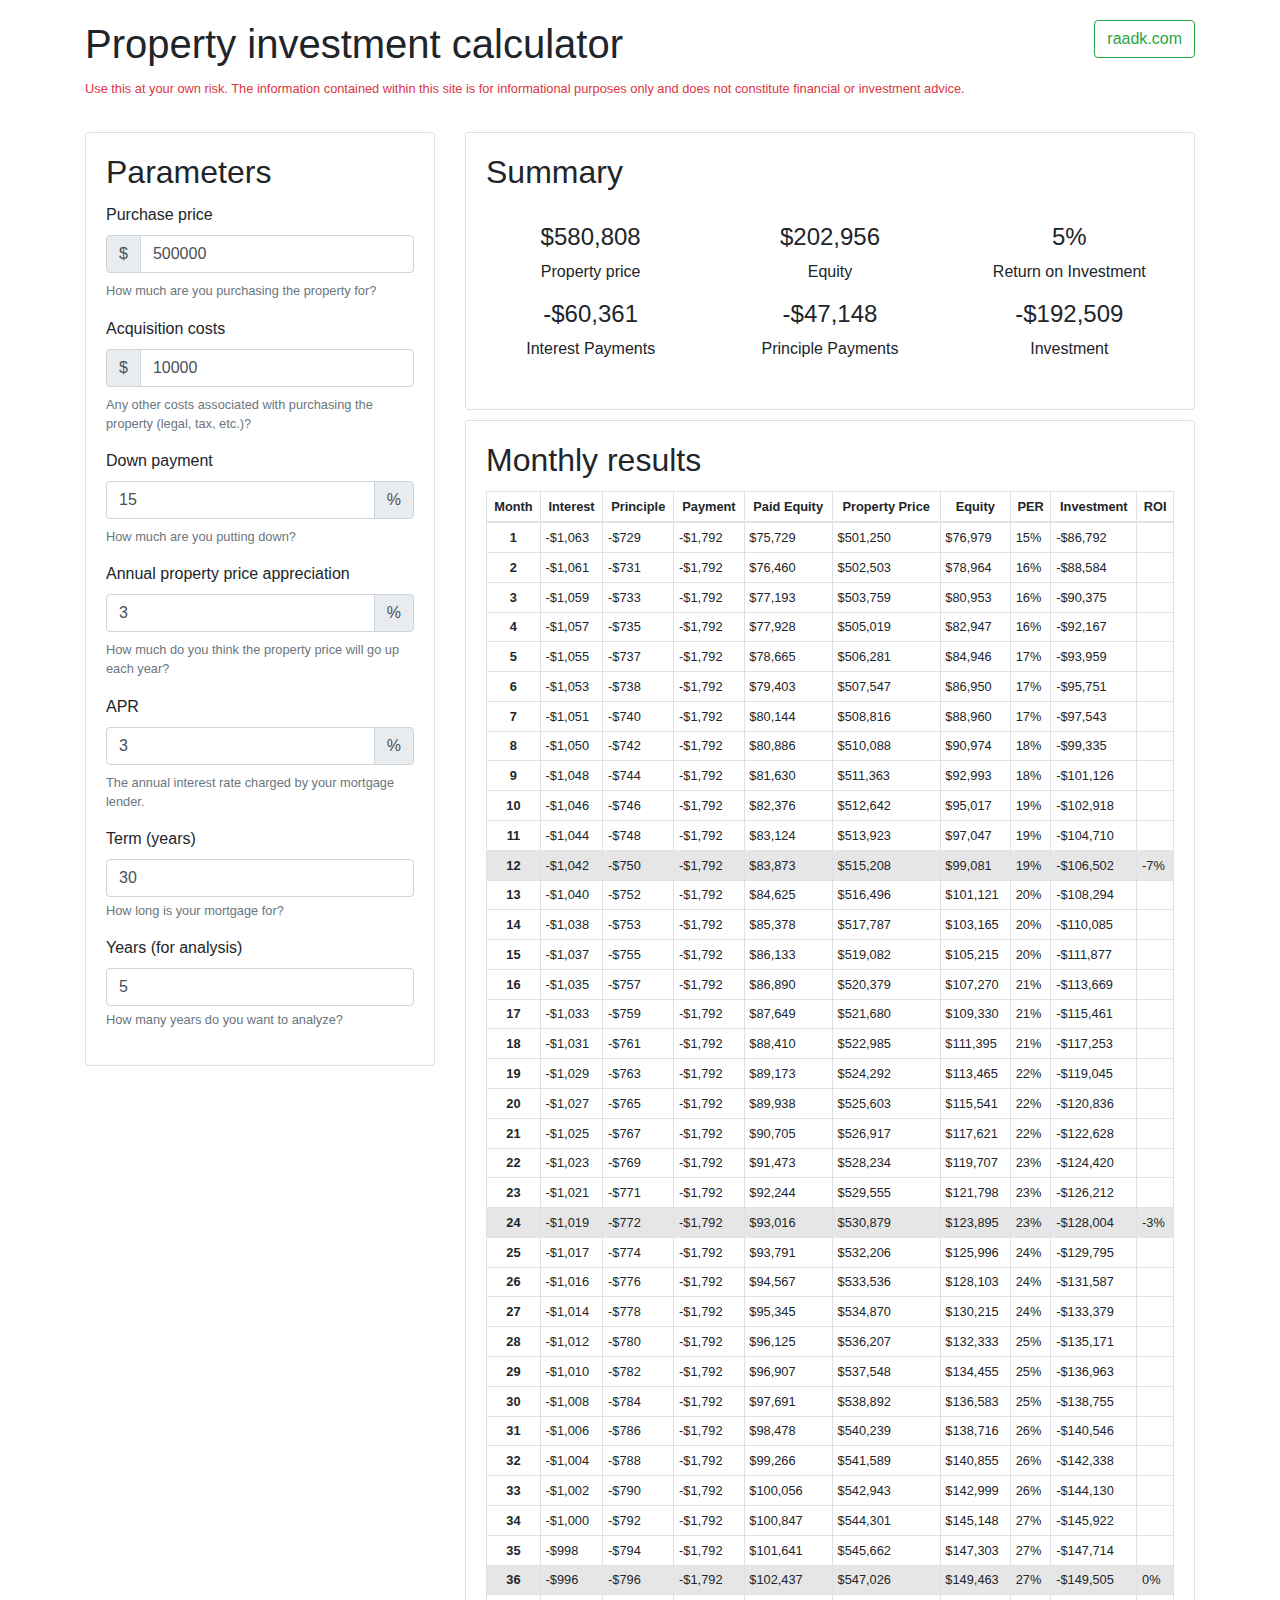
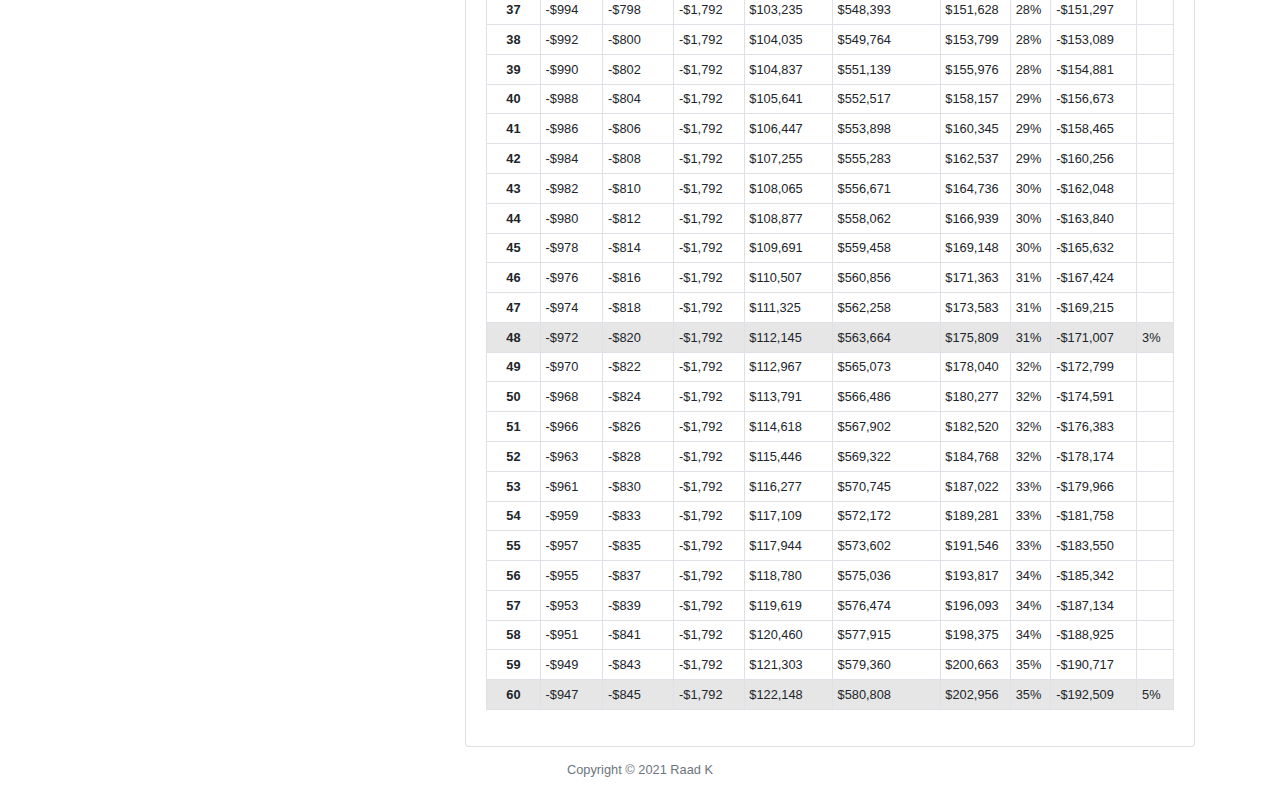
<file: property-calculator.html>
<!DOCTYPE html>
<html lang="en">
<head>
    <meta charset="utf-8">
    <meta name="viewport" content="width=device-width, initial-scale=1">
    <meta name="author" content="Raad K">
    <meta name="description" content="Property return calculator">
    <link rel="shortcut icon" href="favicon.ico"/>
    <title>Property - raadk.com</title>
    <link rel="stylesheet" href="https://maxcdn.bootstrapcdn.com/bootstrap/4.0.0/css/bootstrap.min.css"
          integrity="sha384-Gn5384xqQ1aoWXA+058RXPxPg6fy4IWvTNh0E263XmFcJlSAwiGgFAW/dAiS6JXm" crossorigin="anonymous">

    <link rel="stylesheet" href="css/dashboard_styles.css">

    <script src="https://code.jquery.com/jquery-3.2.1.slim.min.js"
            integrity="sha384-KJ3o2DKtIkvYIK3UENzmM7KCkRr/rE9/Qpg6aAZGJwFDMVNA/GpGFF93hXpG5KkN"
            crossorigin="anonymous"></script>
    <script src="https://cdnjs.cloudflare.com/ajax/libs/popper.js/1.12.9/umd/popper.min.js"
            integrity="sha384-ApNbgh9B+Y1QKtv3Rn7W3mgPxhU9K/ScQsAP7hUibX39j7fakFPskvXusvfa0b4Q"
            crossorigin="anonymous"></script>
    <script src="https://maxcdn.bootstrapcdn.com/bootstrap/4.0.0/js/bootstrap.min.js"
            integrity="sha384-JZR6Spejh4U02d8jOt6vLEHfe/JQGiRRSQQxSfFWpi1MquVdAyjUar5+76PVCmYl"
            crossorigin="anonymous"></script>
</head>
<body>
<div class="container">
    <div class="jumbotron">
        <p class="float-right"><a class='btn btn-outline-success' href="index.html">raadk.com</a></p>
        <h1>Property investment calculator</h1>
        <p class="text-small text-danger">
            <small>
                Use this at your own risk.
                The information contained within this site is for informational purposes only
                and does not constitute financial or investment advice.
            </small>
        </p>
    </div>


    <div class="row">
        <div class="col-xs-12 col-md-4">
            <div class="card">
                <div class="card-body">
                    <div class="card-title">
                        <a class="no-styling-link" data-toggle="collapse" href="#parameters" role="button"
                           aria-expanded="false" aria-controls="parameters">
                            <h2>Parameters</h2>
                        </a>
                    </div>
                    <div class="" id="parameters">
                        <form>
                            <div class="form-group">
                                <label for="purchasePrice">Purchase price</label>
                                <div class="input-group mb-2">
                                    <div class="input-group-prepend">
                                        <div class="input-group-text">$</div>
                                    </div>
                                    <input type="number" class="form-control" id="purchasePrice" value="500000">
                                </div>
                                <small class="form-text text-muted">
                                    How much are you purchasing the property for?
                                </small>
                            </div>
                            <div class="form-group">
                                <label for="acquisitionCosts">Acquisition costs</label>
                                <div class="input-group mb-2">
                                    <div class="input-group-prepend">
                                        <div class="input-group-text">$</div>
                                    </div>
                                    <input type="number" class="form-control" id="acquisitionCosts" value="10000">
                                </div>
                                <small class="form-text text-muted">
                                    Any other costs associated with purchasing the property (legal, tax, etc.)?
                                </small>
                            </div>
                            <div class="form-group">
                                <label for="downPayment">Down payment</label>
                                <div class="input-group mb-2">
                                    <input type="number" class="form-control" id="downPayment" value="15">
                                    <div class="input-group-append">
                                        <div class="input-group-text">%</div>
                                    </div>
                                </div>
                                <small class="form-text text-muted">
                                    How much are you putting down?
                                </small>
                            </div>

                            <div class="form-group">
                                <label for="appreciation">Annual property price appreciation</label>
                                <div class="input-group mb-2">
                                    <input type="number" class="form-control" id="appreciation" value="3">
                                    <div class="input-group-append">
                                        <div class="input-group-text">%</div>
                                    </div>
                                </div>
                                <small class="form-text text-muted">
                                    How much do you think the property price will go up each year?
                                </small>
                            </div>


                            <div class="form-group">
                                <label for="apr">APR</label>
                                <div class="input-group mb-2">
                                    <input type="number" class="form-control" id="apr" value="3">
                                    <div class="input-group-append">
                                        <div class="input-group-text">%</div>
                                    </div>
                                </div>
                                <small class="form-text text-muted">
                                    The annual interest rate charged by your mortgage lender.
                                </small>
                            </div>


                            <div class="form-group">
                                <label for="term">Term (years)</label>
                                <input type="number" class="form-control" id="term" value="30">
                                <small class="form-text text-muted">
                                    How long is your mortgage for?
                                </small>
                            </div>

                            <div class="form-group">
                                <label for="years">Years (for analysis)</label>
                                <input type="number" class="form-control" id="years" value="5">
                                <small class="form-text text-muted">
                                    How many years do you want to analyze?
                                </small>
                            </div>

                        </form>

                    </div>
                </div>
                <!--card-body-->
            </div>
            <!--card-->
        </div>
        <!--col-->

        <div class="col-xs-12 col-md-8">

            <div class="card">
                <div class="card-body">
                    <div class="card-title">
                        <h2>Summary</h2>
                        <br>
                        <div class='row text-center'>
                            <div class="stat col-6 col-md-4">
                                <h4 id="appPriceEnd">$-</h4>
                                <p>Property price</p>
                            </div>
                            <div class="stat col-6 col-md-4">
                                <h4 id="equityEnd">$-</h4>
                                <p>Equity</p>
                            </div>
                            <div class="stat col-6 col-md-4">
                                <h4 id="roiEnd">$-</h4>
                                <p>Return on Investment</p>
                            </div>
                            <div class="stat col-6 col-md-4">
                                <h4 id="ipmtSum">$-</h4>
                                <p>Interest Payments</p>
                            </div>
                            <div class="stat col-6 col-md-4">
                                <h4 id="ppmtSum">$-</h4>
                                <p>Principle Payments</p>
                            </div>
                            <div class="stat col-6 col-md-4">
                                <h4 id="investmentEnd">$-</h4>
                                <p>Investment</p>
                            </div>
                        </div>
                    </div>
                </div>
                <!--card-body-->
            </div>
            <!--card-->

            <div class="card">
                <div class="card-body">
                    <div class="card-title">
                        <h2>Monthly results</h2>
                    </div>
                    <div>
                        <div class="table-responsive">
                            <table class="table table-bordered table-sm" id="monthlyTable">
                                <thead>
                                <tr>
                                    <th scope="col">Month</th>
                                    <th scope="col">Interest</th>
                                    <th scope="col">Principle</th>
                                    <th scope="col">Payment</th>
                                    <th scope="col">Paid Equity</th>
                                    <th scope="col">Property Price</th>
                                    <th scope="col">Equity</th>
                                    <th scope="col">PER</th>
                                    <th scope="col">Investment</th>
                                    <th scope="col">ROI</th>
                                </tr>
                                </thead>
                                <tbody>
                                </tbody>

                            </table>
                        </div>
                    </div>
                </div>
                <!--card-body-->
            </div>
            <!--card-->

        </div>
        <!--col-->

    </div>
    <!--row-->
    <p class="text-muted text-center"><small>Copyright &copy; 2021 Raad K</small></p>
</div>
<!--container-->

<script>
    function calculate_loan_pmt(rate, nper, pv, fv = 0, type = 0) {
        let pmt;
        if (rate === 0) {
            pmt = -1 * (fv + pv) / nper
        } else {
            pmt = (rate * (fv + pv * Math.pow(1 + rate, nper))) / ((1 + rate * type) * (1 - Math.pow(1 + rate, nper)));
        }
        return pmt;
    }

    function calculate_loan_ipmt(rate, per, nper, pv) {
        return -((Math.pow(1 + rate, per - 1)) * (pv * rate + calculate_loan_pmt(rate, nper, pv, 0, 0)) - calculate_loan_pmt(rate, nper, pv, 0, 0))
    }

    function calculate_loan_ppmt(rate, per, nper, pv) {
        return calculate_loan_pmt(rate, nper, pv) - calculate_loan_ipmt(rate, per, nper, pv)
    }

    var formatter = new Intl.NumberFormat('en-US', {style: 'currency', currency: 'USD', maximumFractionDigits: 0})

    function currencyString(v) {
        // return Math.round(v).toLocaleString();
        return formatter.format(v);
    }

    // console.log(calculate_loan_ipmt(0.045 / 12, 1, 60, -5000))
    // console.log(calculate_loan_pmt(0.045/12, 60, -5000))

    function runAnalysis() {

        var tableRef = document.getElementById('monthlyTable').getElementsByTagName('tbody')[0];
        tableRef.innerHTML = '';

        let purchasePrice = document.getElementById('purchasePrice').value / 1.0;
        let downPaymentPercent = document.getElementById('downPayment').value / 100.0;
        let acquisitionCosts = document.getElementById('acquisitionCosts').value / 1.0;
        let appreciation = document.getElementById('appreciation').value / 100.0;
        let term = document.getElementById('term').value / 1.0;
        let apr = document.getElementById('apr').value / 100.0;

        let downPayment = purchasePrice * downPaymentPercent;

        let cashIn = downPayment + acquisitionCosts;
        let loanSize = purchasePrice - downPayment;

        let periods = term * 12;

        let years = document.getElementById('years').value / 1.0;
        let nMonths = years * 12;

        let monthsArray = [];
        let ipmtArray = [];
        let pmtArray = [];
        let ppmtArray = [];
        let paidEquityArray = [];
        let appPriceArray = [];
        let equityArray = [];
        let perArray = [];
        let investmentArray = [];
        let roiArray = [];

        let ipmt, pmt, ppmt, paidEquity, appPrice, equity, per, investment, roi, newRow, values;
        let ipmtSum = 0;
        let ppmtSum = 0;
        let rowClass = '';


        let month = 1
        for (month; month <= nMonths; month++) {

            monthsArray.push(month);

            ipmt = calculate_loan_ipmt(apr / 12, month, periods, loanSize);
            ipmtArray.push(ipmt)
            ipmtSum += ipmt;

            ppmt = calculate_loan_ppmt(apr / 12, month, periods, loanSize);
            ppmtArray.push(ppmt)
            ppmtSum += ppmt;

            pmt = calculate_loan_pmt(apr / 12, periods, loanSize);
            pmtArray.push(pmt)


            if (month === 1) {
                paidEquity = downPayment - ppmt;
                appPrice = (1 + appreciation / 12) * purchasePrice;
                investment = pmt - cashIn;
            } else {
                paidEquity = paidEquityArray[month - 2] - ppmt;
                appPrice = appPriceArray[month - 2] * (1 + appreciation / 12);
                investment = investmentArray[month - 2] + pmt;
            }
            paidEquityArray.push(paidEquity);
            appPriceArray.push(appPrice);
            investmentArray.push(investment);

            equity = appPrice - purchasePrice + paidEquity;
            equityArray.push(equity)

            per = equity / appPrice;
            perArray.push(per);

            if (month % 12 === 0) {
                roi = (equity + investment) / -investment;
                roiArray.push(roi);
                rowClass = 'year-row';
            } else {
                roi = '';
                rowClass = '';
            }


            newRow = tableRef.insertRow(tableRef.rows.length);
            newRow.className = rowClass;
            values = `
            <th scope='row'>${month}</th>
            <td>${currencyString(ipmt)}</td>
            <td>${currencyString(ppmt)}</td>
            <td>${currencyString(pmt)}</td>
            <td>${currencyString(paidEquity)}</td>
            <td>${currencyString(appPrice)}</td>
            <td>${currencyString(equity)}</td>
            <td>${Math.round(per * 100)}%</td>
            <td>${currencyString(investment)}</td>
            <td>${roi ? Math.round(roi * 100) + '%' : ''}</td>
        `
            newRow.innerHTML = values;
        }

        document.getElementById('appPriceEnd').innerHTML = currencyString(appPrice);
        document.getElementById('equityEnd').innerHTML = currencyString(equity);
        document.getElementById('ipmtSum').innerHTML = currencyString(ipmtSum);
        document.getElementById('ppmtSum').innerHTML = currencyString(ppmtSum);
        document.getElementById('investmentEnd').innerHTML = currencyString(investment);
        document.getElementById('roiEnd').innerHTML = Math.round(roi * 100) + '%';
    }

    runAnalysis();

    document.querySelectorAll('input').forEach(input => {
        input.addEventListener('input', function () {
            runAnalysis();
        });
    })

</script>
<script>
    (function (i, s, o, g, r, a, m) {
        i['GoogleAnalyticsObject'] = r;
        i[r] = i[r] || function () {
            (i[r].q = i[r].q || []).push(arguments)
        }, i[r].l = 1 * new Date();
        a = s.createElement(o),
            m = s.getElementsByTagName(o)[0];
        a.async = 1;
        a.src = g;
        m.parentNode.insertBefore(a, m)
    })(window, document, 'script', 'https://www.google-analytics.com/analytics.js', 'ga');

    ga('create', 'UA-98396812-4', 'auto');
    ga('send', 'pageview');
</script>

</body>

</html>
</file>
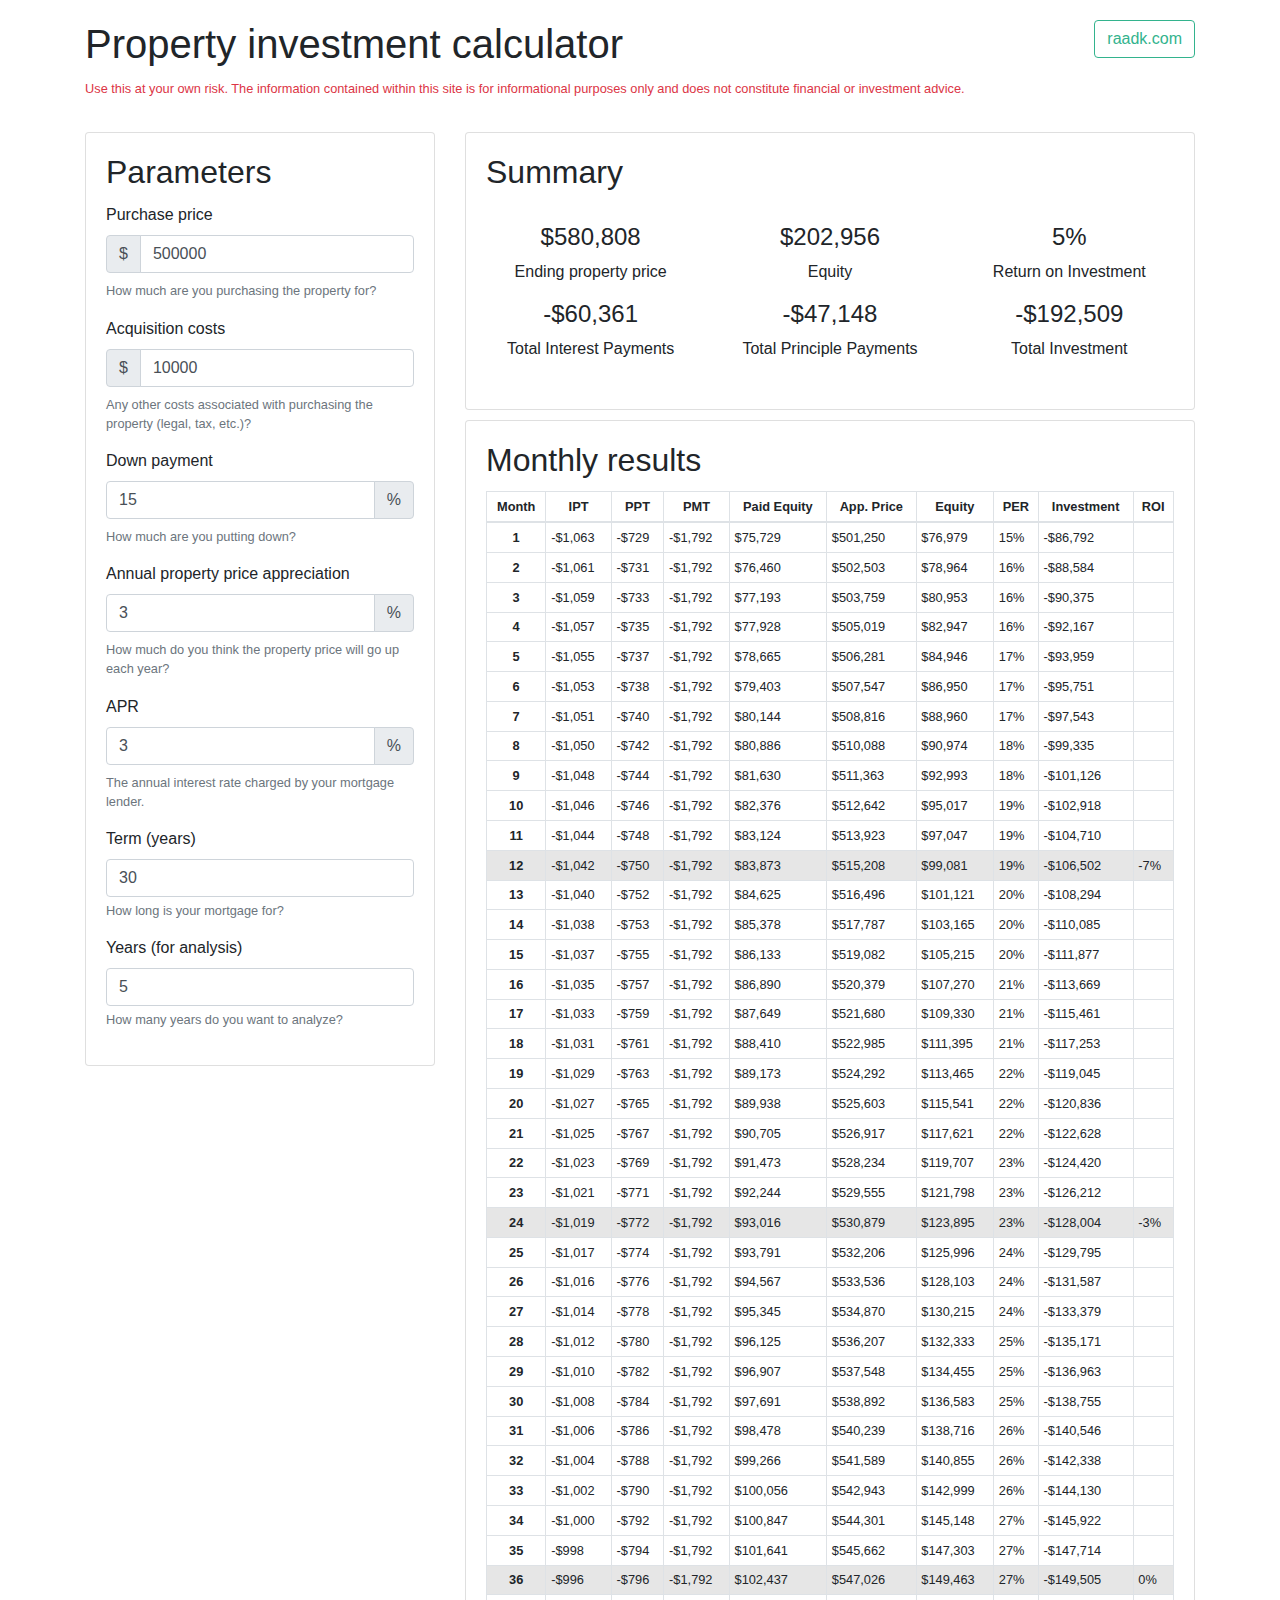
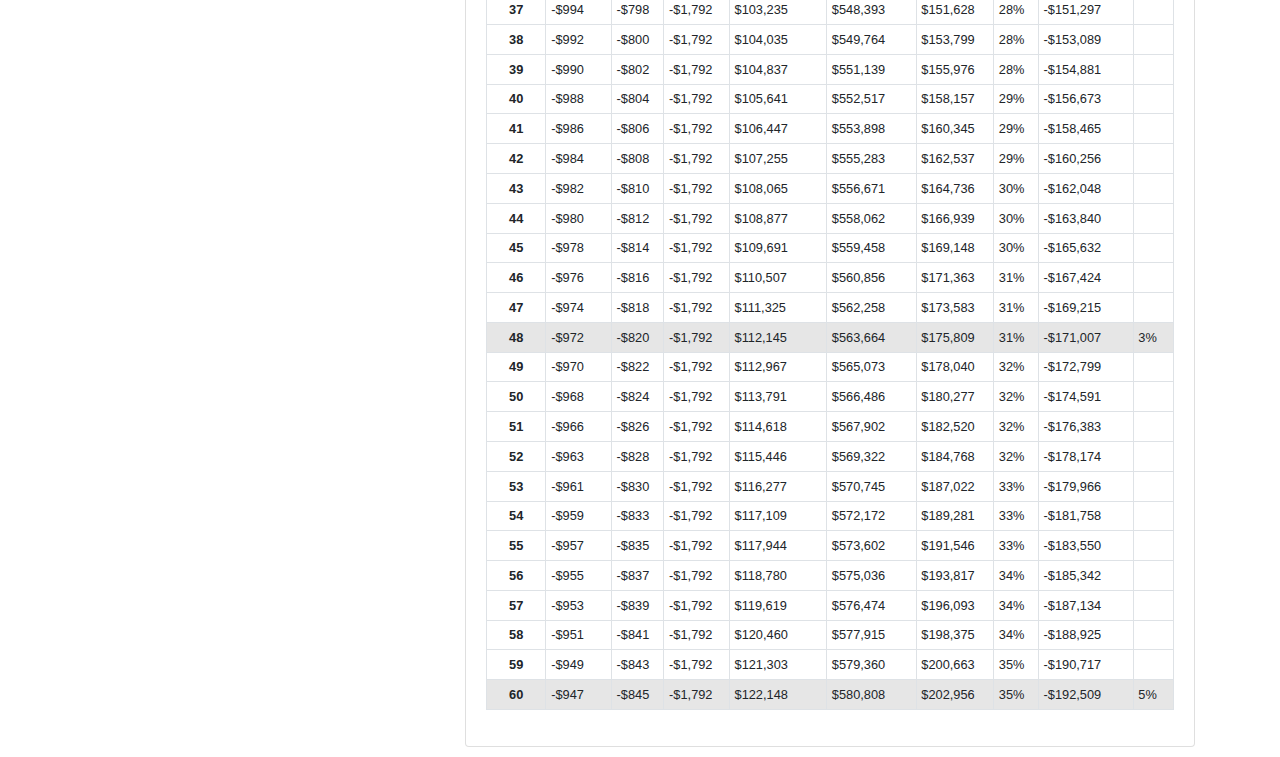
<file: property.html>
<!DOCTYPE html>
<html lang="en">
<head>
    <meta charset="utf-8">
    <meta name="viewport" content="width=device-width, initial-scale=1">
    <meta name="author" content="Raad K">
    <meta name="description" content="Property return calculator">
    <link rel="shortcut icon" href="favicon.ico"/>
    <title>Property - raadk.com</title>
    <link rel="stylesheet" href="https://maxcdn.bootstrapcdn.com/bootstrap/4.0.0/css/bootstrap.min.css"
          integrity="sha384-Gn5384xqQ1aoWXA+058RXPxPg6fy4IWvTNh0E263XmFcJlSAwiGgFAW/dAiS6JXm" crossorigin="anonymous">

    <link rel="stylesheet" href="css/property_styles.css">

    <script src="https://code.jquery.com/jquery-3.2.1.slim.min.js"
            integrity="sha384-KJ3o2DKtIkvYIK3UENzmM7KCkRr/rE9/Qpg6aAZGJwFDMVNA/GpGFF93hXpG5KkN"
            crossorigin="anonymous"></script>
    <script src="https://cdnjs.cloudflare.com/ajax/libs/popper.js/1.12.9/umd/popper.min.js"
            integrity="sha384-ApNbgh9B+Y1QKtv3Rn7W3mgPxhU9K/ScQsAP7hUibX39j7fakFPskvXusvfa0b4Q"
            crossorigin="anonymous"></script>
    <script src="https://maxcdn.bootstrapcdn.com/bootstrap/4.0.0/js/bootstrap.min.js"
            integrity="sha384-JZR6Spejh4U02d8jOt6vLEHfe/JQGiRRSQQxSfFWpi1MquVdAyjUar5+76PVCmYl"
            crossorigin="anonymous"></script>
</head>
<body>
<div class="container">
    <div class="jumbotron">
        <p class="float-right"><a class='btn btn-outline-primary' href="index.html">raadk.com</a></p>
        <h1>Property investment calculator</h1>
        <p class="text-small text-danger">
            <small>
                Use this at your own risk.
                The information contained within this site is for informational purposes only
                and does not constitute financial or investment advice.
            </small>
        </p>
    </div>


    <div class="row">
        <div class="col-xs-12 col-md-4">
            <div class="card">
                <div class="card-body">
                    <div class="card-title">
                        <a class="no-styling-link" data-toggle="collapse" href="#parameters" role="button"
                           aria-expanded="false" aria-controls="parameters">
                            <h2>Parameters</h2>
                        </a>
                    </div>
                    <div class="" id="parameters">
                        <form>
                            <div class="form-group">
                                <label for="purchasePrice">Purchase price</label>
                                <div class="input-group mb-2">
                                    <div class="input-group-prepend">
                                        <div class="input-group-text">$</div>
                                    </div>
                                    <input type="number" class="form-control" id="purchasePrice" value="500000">
                                </div>
                                <small class="form-text text-muted">
                                    How much are you purchasing the property for?
                                </small>
                            </div>
                            <div class="form-group">
                                <label for="acquisitionCosts">Acquisition costs</label>
                                <div class="input-group mb-2">
                                    <div class="input-group-prepend">
                                        <div class="input-group-text">$</div>
                                    </div>
                                    <input type="number" class="form-control" id="acquisitionCosts" value="10000">
                                </div>
                                <small class="form-text text-muted">
                                    Any other costs associated with purchasing the property (legal, tax, etc.)?
                                </small>
                            </div>
                            <div class="form-group">
                                <label for="downPayment">Down payment</label>
                                <div class="input-group mb-2">
                                    <input type="number" class="form-control" id="downPayment" value="15">
                                    <div class="input-group-append">
                                        <div class="input-group-text">%</div>
                                    </div>
                                </div>
                                <small class="form-text text-muted">
                                    How much are you putting down?
                                </small>
                            </div>

                            <div class="form-group">
                                <label for="appreciation">Annual property price appreciation</label>
                                <div class="input-group mb-2">
                                    <input type="number" class="form-control" id="appreciation" value="3">
                                    <div class="input-group-append">
                                        <div class="input-group-text">%</div>
                                    </div>
                                </div>
                                <small class="form-text text-muted">
                                    How much do you think the property price will go up each year?
                                </small>
                            </div>


                            <div class="form-group">
                                <label for="apr">APR</label>
                                <div class="input-group mb-2">
                                    <input type="number" class="form-control" id="apr" value="3">
                                    <div class="input-group-append">
                                        <div class="input-group-text">%</div>
                                    </div>
                                </div>
                                <small class="form-text text-muted">
                                    The annual interest rate charged by your mortgage lender.
                                </small>
                            </div>


                            <div class="form-group">
                                <label for="term">Term (years)</label>
                                <input type="number" class="form-control" id="term" value="30">
                                <small class="form-text text-muted">
                                    How long is your mortgage for?
                                </small>
                            </div>

                            <div class="form-group">
                                <label for="years">Years (for analysis)</label>
                                <input type="number" class="form-control" id="years" value="5">
                                <small class="form-text text-muted">
                                    How many years do you want to analyze?
                                </small>
                            </div>

                        </form>

                    </div>
                </div>
                <!--card-body-->
            </div>
            <!--card-->
        </div>
        <!--col-->

        <div class="col-xs-12 col-md-8">

            <div class="card">
                <div class="card-body">
                    <div class="card-title">
                        <h2>Summary</h2>
                        <br>
                        <div class='row text-center'>
                            <div class="stat col-6 col-md-4">
                                <h4 id="appPriceEnd">$-</h4>
                                <p>Ending property price</p>
                            </div>
                            <div class="stat col-6 col-md-4">
                                <h4 id="equityEnd">$-</h4>
                                <p>Equity</p>
                            </div>
                            <div class="stat col-6 col-md-4">
                                <h4 id="roiEnd">$-</h4>
                                <p>Return on Investment</p>
                            </div>
                            <div class="stat col-6 col-md-4">
                                <h4 id="ipmtSum">$-</h4>
                                <p>Total Interest Payments</p>
                            </div>
                            <div class="stat col-6 col-md-4">
                                <h4 id="ppmtSum">$-</h4>
                                <p>Total Principle Payments</p>
                            </div>
                            <div class="stat col-6 col-md-4">
                                <h4 id="investmentEnd">$-</h4>
                                <p>Total Investment</p>
                            </div>
                        </div>
                    </div>
                </div>
                <!--card-body-->
            </div>
            <!--card-->

            <div class="card">
                <div class="card-body">
                    <div class="card-title">
                        <h2>Monthly results</h2>
                    </div>
                    <div>
                        <div class="table-responsive">
                            <table class="table table-bordered table-sm" id="monthlyTable">
                                <thead>
                                <tr>
                                    <th scope="col">Month</th>
                                    <th scope="col">IPT</th>
                                    <th scope="col">PPT</th>
                                    <th scope="col">PMT</th>
                                    <th scope="col">Paid Equity</th>
                                    <th scope="col">App. Price</th>
                                    <th scope="col">Equity</th>
                                    <th scope="col">PER</th>
                                    <th scope="col">Investment</th>
                                    <th scope="col">ROI</th>
                                </tr>
                                </thead>
                                <tbody>
                                </tbody>

                            </table>
                        </div>
                    </div>
                </div>
                <!--card-body-->
            </div>
            <!--card-->

        </div>
        <!--col-->

    </div>
    <!--row-->
</div>
<!--container-->

<script>
    function calculate_loan_pmt(rate, nper, pv, fv = 0, type = 0) {
        let pmt;
        if (rate === 0) {
            pmt = -1 * (fv + pv) / nper
        } else {
            pmt = (rate * (fv + pv * Math.pow(1 + rate, nper))) / ((1 + rate * type) * (1 - Math.pow(1 + rate, nper)));
        }
        return pmt;
    }

    function calculate_loan_ipmt(rate, per, nper, pv, fv = 0, type = 0) {
        let ipmt = -((Math.pow(1 + rate, per - 1)) * (pv * rate + calculate_loan_pmt(rate, nper, pv, 0, 0)) - calculate_loan_pmt(rate, nper, pv, 0, 0))
        return ipmt
    }

    function calculate_loan_ppmt(rate, per, nper, pv, fv = 0, type = 0) {
        let ppmt = calculate_loan_pmt(rate, nper, pv) - calculate_loan_ipmt(rate, per, nper, pv)
        return ppmt
    }

    var formatter = new Intl.NumberFormat('en-US', {style: 'currency', currency: 'USD', maximumFractionDigits: 0})

    function currencyString(v) {
        // return Math.round(v).toLocaleString();
        return formatter.format(v);
    }

    // console.log(calculate_loan_ipmt(0.045 / 12, 1, 60, -5000))
    // console.log(calculate_loan_pmt(0.045/12, 60, -5000))

    function runAnalysis() {

        var tableRef = document.getElementById('monthlyTable').getElementsByTagName('tbody')[0];
        tableRef.innerHTML = '';

        let purchasePrice = document.getElementById('purchasePrice').value / 1.0;
        let downPaymentPercent = document.getElementById('downPayment').value / 100.0;
        let acquisitionCosts = document.getElementById('acquisitionCosts').value / 1.0;
        let appreciation = document.getElementById('appreciation').value / 100.0;
        let term = document.getElementById('term').value / 1.0;
        let apr = document.getElementById('apr').value / 100.0;

        let downPayment = purchasePrice * downPaymentPercent;

        let cashIn = downPayment + acquisitionCosts;
        let loanSize = purchasePrice - downPayment;

        let periods = term * 12;

        let years = document.getElementById('years').value / 1.0;
        let nMonths = years * 12;

        let monthsArray = [];
        let ipmtArray = [];
        let pmtArray = [];
        let ppmtArray = [];
        let paidEquityArray = [];
        let appPriceArray = [];
        let equityArray = [];
        let perArray = [];
        let investmentArray = [];
        let roiArray = [];

        let ipmt, pmt, ppmt, paidEquity, appPrice, equity, per, investment, roi, newRow, values;
        let ipmtSum = 0;
        let ppmtSum = 0;
        let rowClass = '';


        let month = 1
        for (month; month <= nMonths; month++) {

            monthsArray.push(month);

            ipmt = calculate_loan_ipmt(apr / 12, month, periods, loanSize);
            ipmtArray.push(ipmt)
            ipmtSum += ipmt;

            ppmt = calculate_loan_ppmt(apr / 12, month, periods, loanSize);
            ppmtArray.push(ppmt)
            ppmtSum += ppmt;

            pmt = calculate_loan_pmt(apr / 12, periods, loanSize);
            pmtArray.push(pmt)


            if (month === 1) {
                paidEquity = downPayment - ppmt;
                appPrice = (1 + appreciation / 12) * purchasePrice;
                investment = pmt - cashIn;
            } else {
                paidEquity = paidEquityArray[month - 2] - ppmt;
                appPrice = appPriceArray[month - 2] * (1 + appreciation / 12);
                investment = investmentArray[month - 2] + pmt;
            }
            paidEquityArray.push(paidEquity);
            appPriceArray.push(appPrice);
            investmentArray.push(investment);

            equity = appPrice - purchasePrice + paidEquity;
            equityArray.push(equity)

            per = equity / appPrice;
            perArray.push(per);

            if (month % 12 === 0) {
                roi = (equity + investment) / -investment;
                roiArray.push(roi);
                rowClass = 'year-row';
            } else {
                roi = '';
                rowClass = '';
            }


            newRow = tableRef.insertRow(tableRef.rows.length);
            newRow.className = rowClass;
            values = `
            <th scope='row'>${month}</th>
            <td>${currencyString(ipmt)}</td>
            <td>${currencyString(ppmt)}</td>
            <td>${currencyString(pmt)}</td>
            <td>${currencyString(paidEquity)}</td>
            <td>${currencyString(appPrice)}</td>
            <td>${currencyString(equity)}</td>
            <td>${Math.round(per * 100)}%</td>
            <td>${currencyString(investment)}</td>
            <td>${roi ? Math.round(roi * 100) + '%' : ''}</td>
        `
            newRow.innerHTML = values;
        }

        document.getElementById('appPriceEnd').innerHTML = currencyString(appPrice);
        document.getElementById('equityEnd').innerHTML = currencyString(equity);
        document.getElementById('ipmtSum').innerHTML = currencyString(ipmtSum);
        document.getElementById('ppmtSum').innerHTML = currencyString(ppmtSum);
        document.getElementById('investmentEnd').innerHTML = currencyString(investment);
        document.getElementById('roiEnd').innerHTML = Math.round(roi * 100) + '%';
    }

    runAnalysis();

    document.querySelectorAll('input').forEach(input => {
        input.addEventListener('input', function () {
            runAnalysis();
        });
    })

</script>
</body>

</html>
</file>
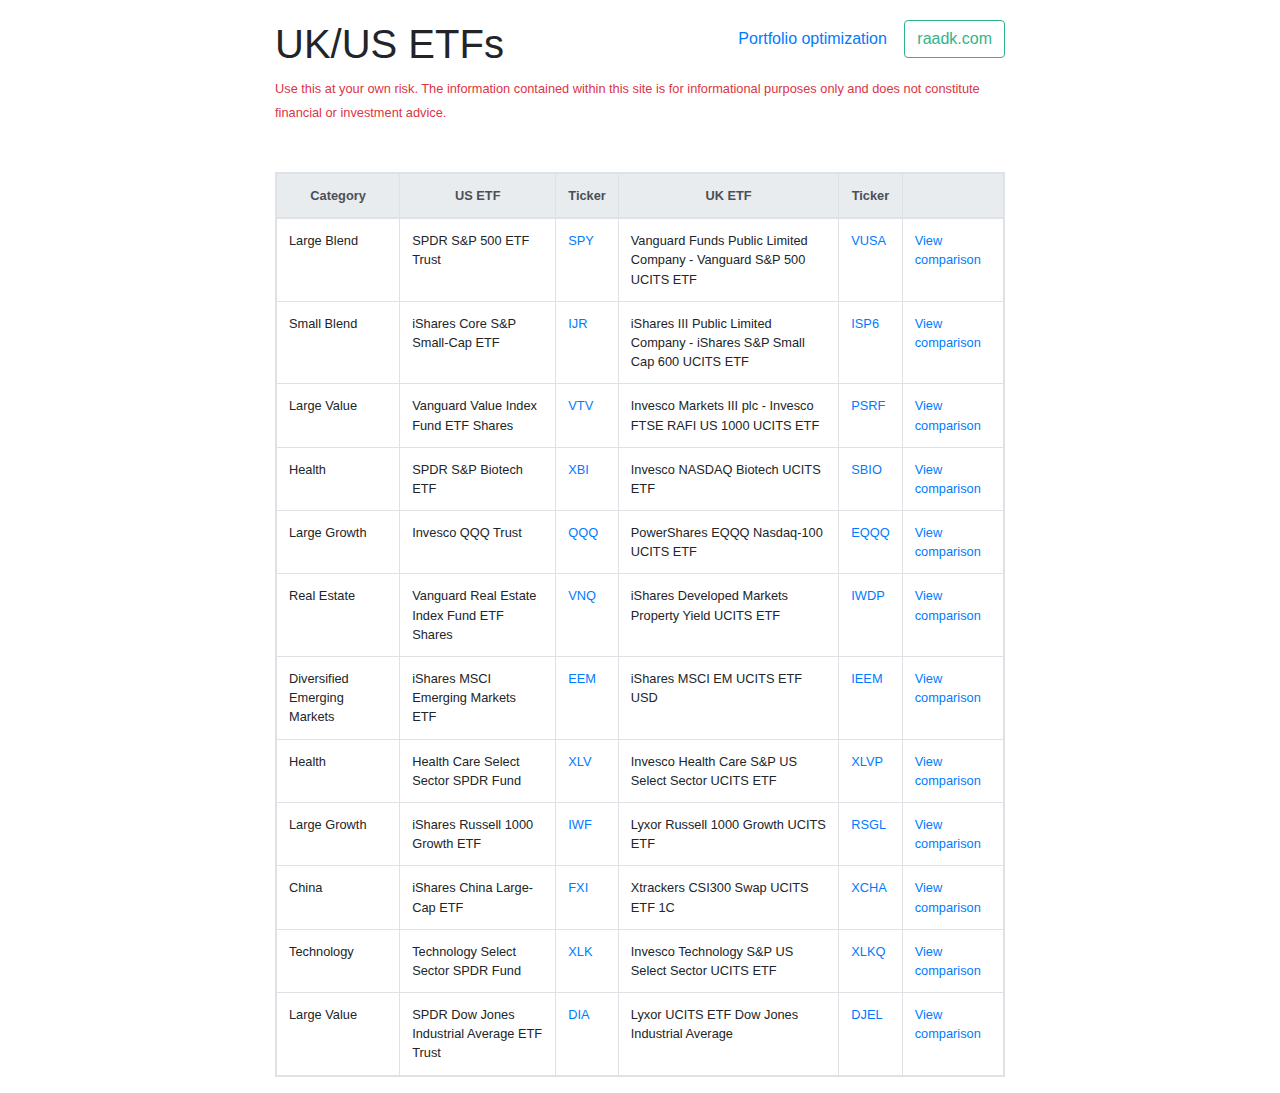
<file: uk-etfs.html>
<!DOCTYPE html>
<html lang="en">
<head>
    <meta charset="utf-8">
    <meta name="viewport" content="width=device-width, initial-scale=1">
    <meta name="author" content="Raad K">
    <meta name="description"
          content="Find UK equivalents of popular US ETFs">
    <link rel="shortcut icon" href="favicon.ico"/>
    <title>UK ETFs - raadk.com</title>
    <link rel="stylesheet" href="https://maxcdn.bootstrapcdn.com/bootstrap/4.0.0/css/bootstrap.min.css"
          integrity="sha384-Gn5384xqQ1aoWXA+058RXPxPg6fy4IWvTNh0E263XmFcJlSAwiGgFAW/dAiS6JXm" crossorigin="anonymous">

    <link rel="stylesheet" href="css/property_styles.css">

    <script
            src="https://code.jquery.com/jquery-3.6.0.min.js"
            integrity="sha256-/xUj+3OJU5yExlq6GSYGSHk7tPXikynS7ogEvDej/m4="
            crossorigin="anonymous"></script>
    <script src="https://cdnjs.cloudflare.com/ajax/libs/popper.js/1.12.9/umd/popper.min.js"
            integrity="sha384-ApNbgh9B+Y1QKtv3Rn7W3mgPxhU9K/ScQsAP7hUibX39j7fakFPskvXusvfa0b4Q"
            crossorigin="anonymous"></script>
    <script src="https://maxcdn.bootstrapcdn.com/bootstrap/4.0.0/js/bootstrap.min.js"
            integrity="sha384-JZR6Spejh4U02d8jOt6vLEHfe/JQGiRRSQQxSfFWpi1MquVdAyjUar5+76PVCmYl"
            crossorigin="anonymous"></script>
</head>
<body>
<div class="container">
    <div class="jumbotron">
        <div class="row">
            <div class="col-xs-12 col-md-8 offset-md-2">
                <p class="float-right">
                    <a class="btn btn-link" href="http://raadk.com/portfolio.html">Portfolio optimization</a>
                    <a class='btn btn-outline-primary' href="index.html">raadk.com</a>
                </p>
                <h1>UK/US ETFs</h1>
                <p class="text-small">
                    <small>
                <span class="text-danger">Use this at your own risk.
                The information contained within this site is for informational purposes only
                    and does not constitute financial or investment advice.</span>
                    </small>
                </p>
            </div>
        </div>
    </div>


    <div class="row">
        <div class="col-xs-12 col-md-8 offset-md-2">
            <table class="table table-responsive table-bordered">
                <thead class="thead-light">
                <tr>
                    <th scope="col">Category</th>
                    <th scope="col">US ETF</th>
                    <th scope="col">Ticker</th>
                    <th scope="col">UK ETF</th>
                    <th scope="col">Ticker</th>
                    <th scope="col"></th>
                </tr>
                </thead>
                <tbody>
                <tr>
                    <td>Large Blend</td>
                    <td>SPDR S&P 500 ETF Trust</td>
                    <td><a href="https://finance.yahoo.com/quote/SPY?p=SPY&.tsrc=fin-srch">SPY</a></td>
                    <td>Vanguard Funds Public Limited Company - Vanguard S&P 500 UCITS ETF</td>
                    <td><a href="https://finance.yahoo.com/quote/VUSA.L?p=VUSA.L&.tsrc=fin-srch">VUSA</a></td>
                    <td><a href="https://www.google.com/finance/quote/SPY:NYSEARCA?comparison=LON%3AVUSA&window=5Y">View
                        comparison</a></td>
                </tr>
                <tr>
                    <td>Small Blend</td>
                    <td>iShares Core S&P Small-Cap ETF</td>
                    <td><a href="https://finance.yahoo.com/quote/IJR?p=IJR&.tsrc=fin-srch">IJR</a></td>
                    <td>iShares III Public Limited Company - iShares S&P Small Cap 600 UCITS ETF</td>
                    <td><a href="https://finance.yahoo.com/quote/ISP6.L?p=ISP6.L&.tsrc=fin-srch">ISP6</a></td>
                    <td><a href="https://www.google.com/finance/quote/IJR:NYSEARCA?comparison=LON%3AISP6&window=5Y">View
                        comparison</a></td>
                </tr>
                <tr>
                    <td>Large Value</td>
                    <td>Vanguard Value Index Fund ETF Shares</td>
                    <td><a href="https://finance.yahoo.com/quote/VTV?p=VTV&.tsrc=fin-srch">VTV</a></td>
                    <td>Invesco Markets III plc - Invesco FTSE RAFI US 1000 UCITS ETF</td>
                    <td><a href="https://finance.yahoo.com/quote/PSRF.L?p=PSRF.L&.tsrc=fin-srch">PSRF</a></td>
                    <td><a href="https://www.google.com/finance/quote/VTV:NYSEARCA?comparison=LON%3APSRF&window=5Y">View
                        comparison</a></td>
                </tr>
                <tr>
                    <td>Health</td>
                    <td>SPDR S&P Biotech ETF</td>
                    <td><a href="https://finance.yahoo.com/quote/XBI?p=XBI&.tsrc=fin-srch">XBI</a></td>
                    <td>Invesco NASDAQ Biotech UCITS ETF</td>
                    <td><a href="https://finance.yahoo.com/quote/SBIO.L?p=SBIO.L&.tsrc=fin-srch">SBIO</a></td>
                    <td><a href="https://www.google.com/finance/quote/XBI:NYSEARCA?comparison=LON%3ASBIO&window=5Y">View
                        comparison</a></td>
                </tr>
                <tr>
                    <td>Large Growth</td>
                    <td>Invesco QQQ Trust</td>
                    <td><a href="https://finance.yahoo.com/quote/QQQ?p=QQQ&.tsrc=fin-srch">QQQ</a></td>
                    <td>PowerShares EQQQ Nasdaq-100 UCITS ETF</td>
                    <td><a href="https://finance.yahoo.com/quote/EQQQ.L?p=EQQQ.L&.tsrc=fin-srch">EQQQ</a></td>
                    <td><a href="https://www.google.com/finance/quote/QQQ:NASDAQ?comparison=LON%3AEQQQ&window=5Y">View
                        comparison</a></td>
                </tr>
                <tr>
                    <td>Real Estate</td>
                    <td>Vanguard Real Estate Index Fund ETF Shares</td>
                    <td><a href="https://finance.yahoo.com/quote/VNQ?p=VNQ&.tsrc=fin-srch">VNQ</a></td>
                    <td>iShares Developed Markets Property Yield UCITS ETF</td>
                    <td><a href="https://finance.yahoo.com/quote/IWDP.L?p=IWDP.L&.tsrc=fin-srch">IWDP</a></td>
                    <td><a href="https://www.google.com/finance/quote/VNQ:NYSEARCA?comparison=LON%3AIWDP&window=5Y">View
                        comparison</a></td>
                </tr>
                <tr>
                    <td>Diversified Emerging Markets</td>
                    <td>iShares MSCI Emerging Markets ETF</td>
                    <td><a href="https://finance.yahoo.com/quote/EEM?p=EEM&.tsrc=fin-srch">EEM</a></td>
                    <td>iShares MSCI EM UCITS ETF USD</td>
                    <td><a href="https://finance.yahoo.com/quote/IEEM.L?p=IEEM.L&.tsrc=fin-srch">IEEM</a></td>
                    <td><a href="https://www.google.com/finance/quote/EEM:NYSEARCA?comparison=LON%3AIEEM&window=5Y">View
                        comparison</a></td>
                </tr>
                <tr>
                    <td>Health</td>
                    <td>Health Care Select Sector SPDR Fund</td>
                    <td><a href="https://finance.yahoo.com/quote/XLV?p=XLV&.tsrc=fin-srch">XLV</a></td>
                    <td>Invesco Health Care S&P US Select Sector UCITS ETF</td>
                    <td><a href="https://finance.yahoo.com/quote/XLVP.L?p=XLVP.L&.tsrc=fin-srch">XLVP</a></td>
                    <td><a href="https://www.google.com/finance/quote/XLV:NYSEARCA?comparison=LON%3AXLVP&window=5Y">View
                        comparison</a></td>
                </tr>
                <tr>
                    <td>Large Growth</td>
                    <td>iShares Russell 1000 Growth ETF</td>
                    <td><a href="https://finance.yahoo.com/quote/IWF?p=IWF&.tsrc=fin-srch">IWF</a></td>
                    <td>Lyxor Russell 1000 Growth UCITS ETF</td>
                    <td><a href="https://finance.yahoo.com/quote/RSGL.L?p=RSGL.L&.tsrc=fin-srch">RSGL</a></td>
                    <td><a href="https://www.google.com/finance/quote/IWF:NYSEARCA?comparison=LON%3ARSGL&window=5Y">View
                        comparison</a></td>
                </tr>
                <tr>
                    <td>China</td>
                    <td>iShares China Large-Cap ETF</td>
                    <td><a href="https://finance.yahoo.com/quote/FXI?p=FXI&.tsrc=fin-srch">FXI</a></td>
                    <td>Xtrackers CSI300 Swap UCITS ETF 1C</td>
                    <td><a href="https://finance.yahoo.com/quote/XCHA.L?p=XCHA.L&.tsrc=fin-srch">XCHA</a></td>
                    <td><a href="https://www.google.com/finance/quote/FXI:NYSEARCA?comparison=LON%3AXCHA&window=5Y">View
                        comparison</a></td>
                </tr>
                <tr>
                    <td>Technology</td>
                    <td>Technology Select Sector SPDR Fund</td>
                    <td><a href="https://finance.yahoo.com/quote/XLK?p=XLK&.tsrc=fin-srch">XLK</a></td>
                    <td>Invesco Technology S&P US Select Sector UCITS ETF</td>
                    <td><a href="https://finance.yahoo.com/quote/XLKQ.L?p=XLKQ.L&.tsrc=fin-srch">XLKQ</a></td>
                    <td><a href="https://www.google.com/finance/quote/XLK:NYSEARCA?comparison=LON%3AXLKQ&window=5Y">View
                        comparison</a></td>
                </tr>
                <tr>
                    <td>Large Value</td>
                    <td>SPDR Dow Jones Industrial Average ETF Trust</td>
                    <td><a href="https://finance.yahoo.com/quote/DIA?p=DIA&.tsrc=fin-srch">DIA</a></td>
                    <td>Lyxor UCITS ETF Dow Jones Industrial Average</td>
                    <td><a href="https://finance.yahoo.com/quote/DJEL.L?p=DJEL.L&.tsrc=fin-srch">DJEL</a></td>
                    <td><a href="https://www.google.com/finance/quote/DIA:NYSEARCA?comparison=LON%3ADJEL&window=5Y">View
                        comparison</a></td>
                </tr>
                </tbody>
            </table>
        </div>
        <!--col-->
    </div>
    <!--row-->
</div>
<!--container-->

<script>
    (function (i, s, o, g, r, a, m) {
        i['GoogleAnalyticsObject'] = r;
        i[r] = i[r] || function () {
            (i[r].q = i[r].q || []).push(arguments)
        }, i[r].l = 1 * new Date();
        a = s.createElement(o),
            m = s.getElementsByTagName(o)[0];
        a.async = 1;
        a.src = g;
        m.parentNode.insertBefore(a, m)
    })(window, document, 'script', 'https://www.google-analytics.com/analytics.js', 'ga');

    ga('create', 'UA-98396812-4', 'auto');
    ga('send', 'pageview');
</script>

</body>

</html>
</file>
<file: css/styles.css>
.portrait {
    border-radius: 50%;
    margin-top: 20px;
    margin-bottom: 20px;
}

.heading {
    margin-bottom: 50px;
}
</file>
<file: css/dashboard_styles.css>
.jumbotron {
    background-color: transparent;
    padding: 20px 0 0px 0;
}

.btn-outline-primary {
    color: #33b38d;
    border-color: #33b38d;
}

.btn-outline-primary:hover,
.btn-outline-primary:focus,
.btn-outline-primary:active,
.btn-outline-primary:not(:disabled):not(.disabled).active,
.btn-outline-primary:not(:disabled):not(.disabled).active,
.btn-outline-primary:not(:disabled):not(.disabled):active,
.show>.btn-outline-primary.dropdown-toggle
{
    color: white;
    border-color: #33b38d;
    background: #33b38d;
    box-shadow: 0 0 0 0.2rem rgb(51, 179, 141);
}


.year-row {
    background-color: #e6e6e6;
}

table th {
    text-align: center;
}

table {
    font-size: 80%;
}

.no-styling-link,
.no-styling-link:hover {
    color: inherit;
    text-decoration: inherit;
}

.card {
    margin-bottom: 10px;
}


.workouts .jumbotron {
    background-color: transparent;
    padding: 20px 0 0px 0;
}

.workouts ol {
    padding: 20px;
}

.workouts ol li {
    margin-bottom: 15px;
}
.workouts .card-body {
    padding-bottom: 0;
}

.workouts .card {
    margin-bottom: 10px;
    min-width: 200px;
}
.workouts .workout-day {
    margin-bottom: 20px;
}

.workouts .workout {
    margin-bottom: 50px;
}
</file>
<file: css/property_styles.css>
.jumbotron {
    background-color: transparent;
    padding: 20px 0 0px 0;
}

.btn-outline-primary {
    color: #33b38d;
    border-color: #33b38d;
}

.btn-outline-primary:hover {
    color: white;
    border-color: #33b38d;
    background: #33b38d;
}

.year-row {
    background-color: #e6e6e6;
}

table th {
    text-align: center;
}

table {
    font-size: 80%;
}
.no-styling-link,
.no-styling-link:hover {
    color: inherit;
    text-decoration: inherit;
}

.card {
    margin-bottom: 10px;
}
</file>
